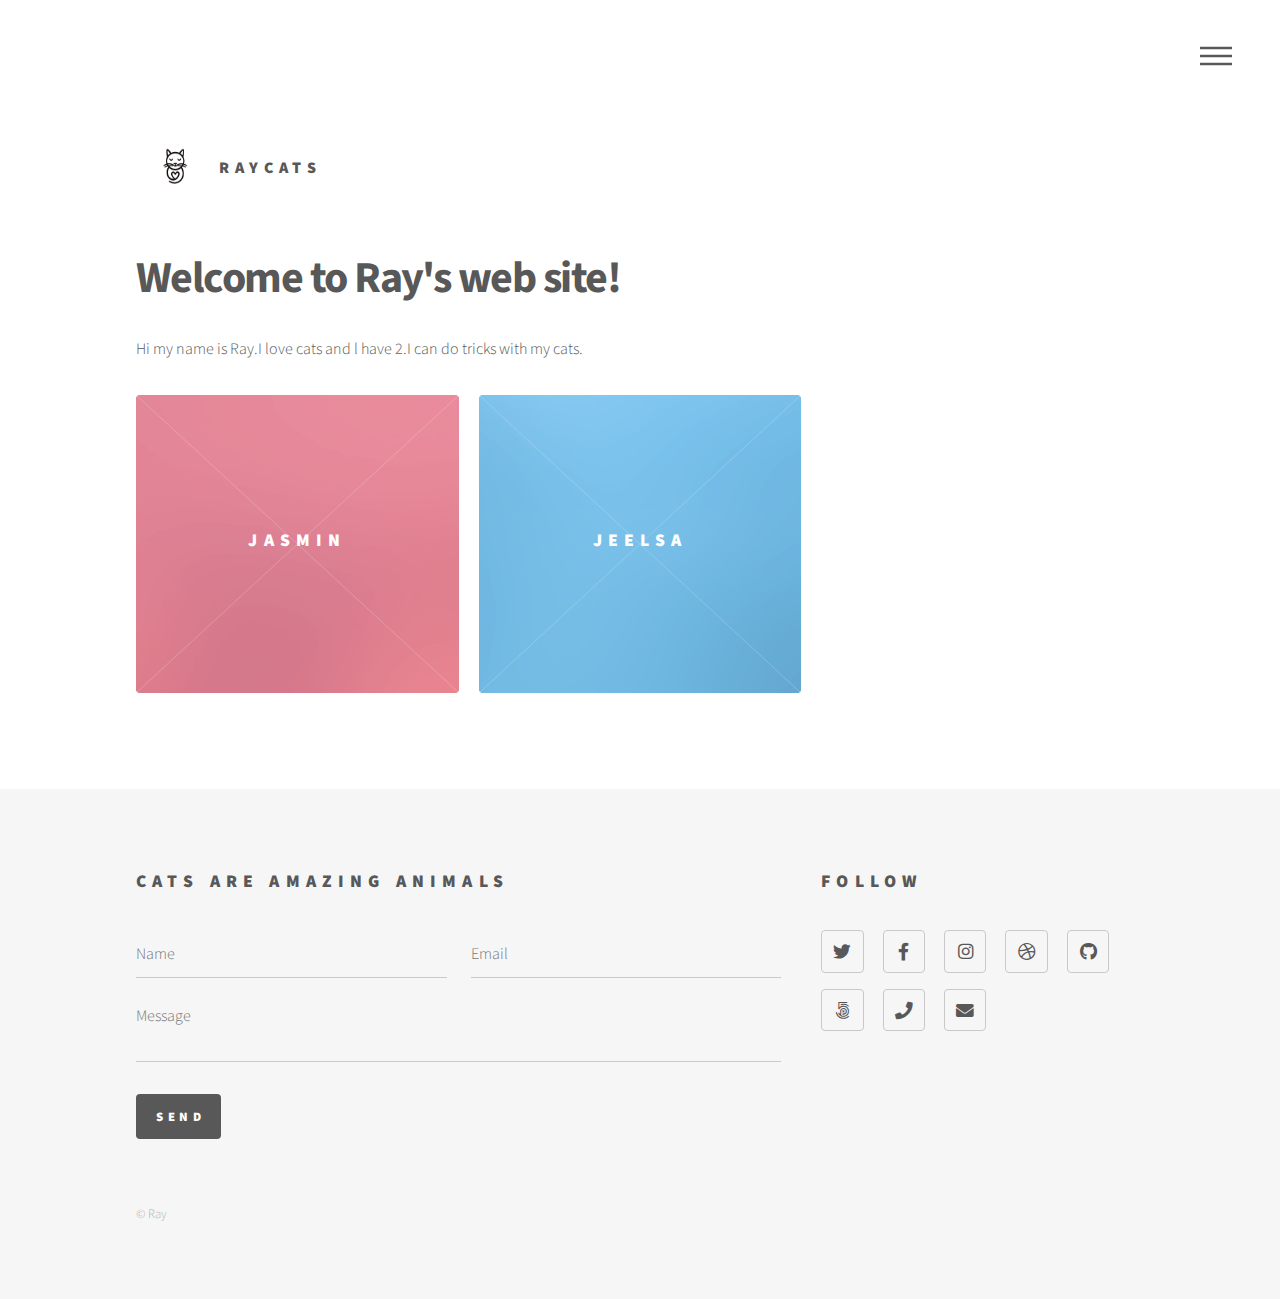
<file: index.html>
<!DOCTYPE HTML>
<!--
	Phantom by HTML5 UP
	html5up.net | @ajlkn
	Free for personal and commercial use under the CCA 3.0 license (html5up.net/license)
-->
<html>
	<head>
    <link rel="shortcut icon" type="image/png" href="images/logo.png"/> 
		<title>Cat Tricks</title>
		<meta charset="utf-8" />
		<meta name="viewport" content="width=device-width, initial-scale=1, user-scalable=no" />
		<link rel="stylesheet" href="assets/css/main.css" />
		<noscript><link rel="stylesheet" href="assets/css/noscript.css" /></noscript>
	</head>
	<body class="is-preload">
		<!-- Wrapper -->
			<div id="wrapper">

				<!-- Header -->
					<header id="header">
						<div class="inner">

							<!-- Logo -->
								<a href="index.html" class="logo">
									<span class="symbol"><img src="images/logo.png" width="50%" alt="" /></span><span class="title">Raycats</span>
								</a>

							<!-- Nav -->
								<nav>
									<ul>
										<li><a href="#menu">Menu</a></li>
									</ul>
								</nav>

						</div>
					</header>

				<!-- Menu -->
					<nav id="menu">
						<h2>Menu</h2>
						<ul>
							<li><a href="index.html">Home</a></li>
							<li><a href="jasmin.html">Jasmin</a></li>
							<li><a href="jeelsa.html">Jeelsa</a></li>
						
						
						</ul>
					</nav>

				<!-- Main -->
					<div id="main">
						<div class="inner">
							<header>
								<h1>Welcome to Ray's web site!</h1>
								<p>Hi my name is Ray.I love cats and l have 2.I can do tricks with my cats. </p>
							</header>
							<section class="tiles">
								<article class="style1">
									<span class="image">
										<img src="images/pic01.jpg" alt="" />
									</span>
									<a href="jasmin.html">
										<h2>Jasmin</h2>
										<div class="content">
											<p>Have a look at the Jasmin's page</p>
										</div>
									</a>
								</article>
								<article class="style2">
									<span class="image">
										<img src="images/pic02.jpg" alt="" />
									</span>
									<a href="jeelsa.html">
										<h2>Jeelsa</h2>
										<div class="content">
											<p>Have a look at the Jeelsa's page.</p>
										</div>
									</a>
								</article>
								
							</section>
						</div>
					</div>

				<!-- Footer -->
					<footer id="footer">
						<div class="inner">
							<section>
								<h2>Cats are amazing animals</h2>
								<form method="post" action="#">
									<div class="fields">
										<div class="field half">
											<input type="text" name="name" id="name" placeholder="Name" />
										</div>
										<div class="field half">
											<input type="email" name="email" id="email" placeholder="Email" />
										</div>
										<div class="field">
											<textarea name="message" id="message" placeholder="Message"></textarea>
										</div>
									</div>
									<ul class="actions">
										<li><input type="submit" value="Send" class="primary" /></li>
									</ul>
								</form>
							</section>
							<section>
								<h2>Follow</h2>
								<ul class="icons">
									<li><a href="#" class="icon brands style2 fa-twitter"><span class="label">Twitter</span></a></li>
									<li><a href="#" class="icon brands style2 fa-facebook-f"><span class="label">Facebook</span></a></li>
									<li><a href="#" class="icon brands style2 fa-instagram"><span class="label">Instagram</span></a></li>
									<li><a href="#" class="icon brands style2 fa-dribbble"><span class="label">Dribbble</span></a></li>
									<li><a href="#" class="icon brands style2 fa-github"><span class="label">GitHub</span></a></li>
									<li><a href="#" class="icon brands style2 fa-500px"><span class="label">500px</span></a></li>
									<li><a href="#" class="icon solid style2 fa-phone"><span class="label">Phone</span></a></li>
									<li><a href="#" class="icon solid style2 fa-envelope"><span class="label">Email</span></a></li>
								</ul>
							</section>
							<ul class="copyright">
								<li>&copy; Ray</li>
							</ul>
						</div>
					</footer>

			</div>

		<!-- Scripts -->
			<script src="assets/js/jquery.min.js"></script>
			<script src="assets/js/browser.min.js"></script>
			<script src="assets/js/breakpoints.min.js"></script>
			<script src="assets/js/util.js"></script>
			<script src="assets/js/main.js"></script>

	</body>
</html>
</file>
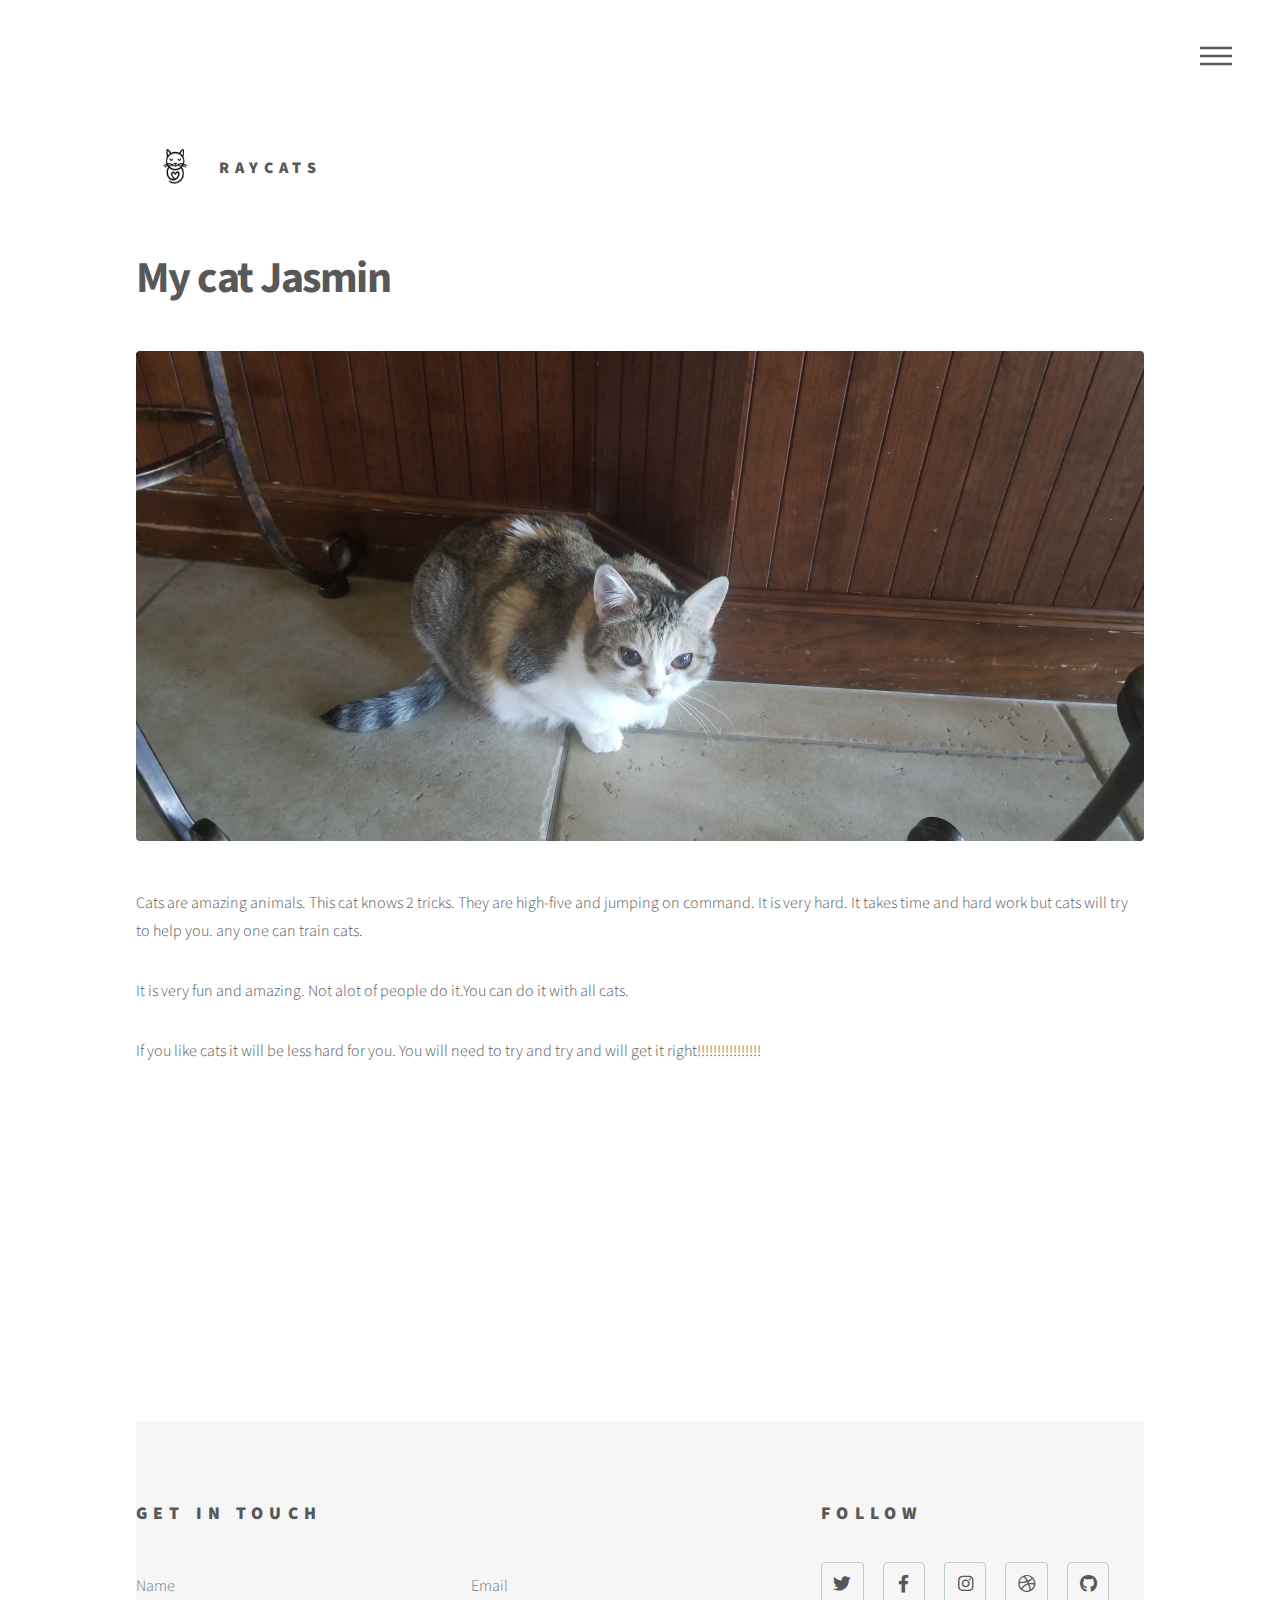
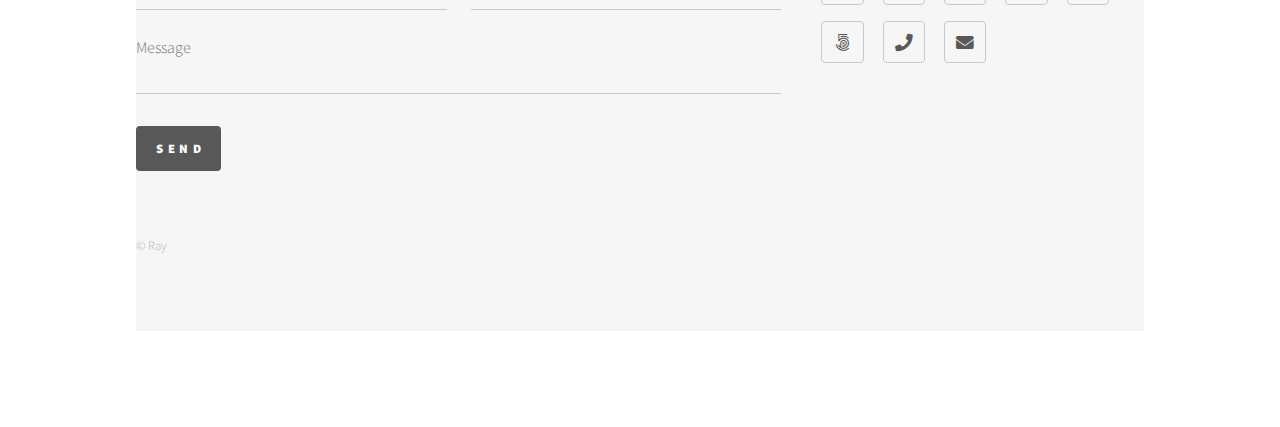
<file: jasmin.html>
<!DOCTYPE HTML>
<!--
	Phantom by HTML5 UP
	html5up.net | @ajlkn
	Free for personal and commercial use under the CCA 3.0 license (html5up.net/license)
-->
<html>
	<head>
    <link rel="shortcut icon" type="image/png" href="images/logo.png"/> 
		<title>Jasmin</title>
		<meta charset="utf-8" />
		<meta name="viewport" content="width=device-width, initial-scale=1, user-scalable=no" />
		<link rel="stylesheet" href="assets/css/main.css" />
		<noscript><link rel="stylesheet" href="assets/css/noscript.css" /></noscript>
	</head>
	<body class="is-preload">
		<!-- Wrapper -->
			<div id="wrapper">

				<!-- Header -->
					<header id="header">
						<div class="inner">

							<!-- Logo -->
								<a href="index.html" class="logo">
									<span class="symbol"><img src="images/logo.png" alt="" /></span><span class="title">Raycats</span>
								</a>

							<!-- Nav -->
								<nav>
									<ul>
										<li><a href="#menu">Menu</a></li>
									</ul>
								</nav>

						</div>
					</header>


				<!-- Menu -->
					<nav id="menu">
						<h2>Menu</h2>
						<ul>
							<li><a href="index.html">Home</a></li>
							<li><a href="jasmin.html"> Jasmin</a></li>
							<li><a href="jeelsa.html">Jeelsa</a></li>
							
						<iframe width="560" height="315" src="https://www.youtube.com/embed/prhLQtAz_R8" title="YouTube video player" frameborder="0" allow="accelerometer; autoplay; clipboard-write; encrypted-media; gyroscope; picture-in-picture" allowfullscreen></iframe>
						</ul>
					</nav>

				<!-- Main -->
					<div id="main">
						<div class="inner">
							<h1>My cat Jasmin</h1>
							<span class="image main"><img src="images/pic13.jpg" alt="" /></span>
							<p>  Cats are amazing animals. This cat knows 2 tricks. They are high-five and jumping on command. It is very hard. It takes time and hard work but cats will try to help you. any one can train cats.</p>
							<p>It is very fun and amazing. Not alot of people do it.You can do it with all cats.</p>
							<p>If you like cats it will be less hard for you. You will need to try and try and will get it right!!!!!!!!!!!!!!!! </p>
              <iframe width="560" height="315" src="https://www.youtube.com/embed/prhLQtAz_R8" title="YouTube video player" frameborder="0" allow="accelerometer; autoplay; clipboard-write; encrypted-media; gyroscope; picture-in-picture" allowfullscreen></iframe>
             

				<!-- Footer -->
					<footer id="footer">
						<div class="inner">
							<section>
								<h2>Get in touch</h2>
								<form method="post" action="#">
									<div class="fields">
										<div class="field half">
											<input type="text" name="name" id="name" placeholder="Name" />
										</div>
										<div class="field half">
											<input type="email" name="email" id="email" placeholder="Email" />
										</div>
										<div class="field">
											<textarea name="message" id="message" placeholder="Message"></textarea>
										</div>
									</div>
									<ul class="actions">
										<li><input type="submit" value="Send" class="primary" /></li>
									</ul>
								</form>
							</section>
							<section>
								<h2>Follow</h2>
								<ul class="icons">
									<li><a href="#" class="icon brands style2 fa-twitter"><span class="label">Twitter</span></a></li>
									<li><a href="#" class="icon brands style2 fa-facebook-f"><span class="label">Facebook</span></a></li>
									<li><a href="#" class="icon brands style2 fa-instagram"><span class="label">Instagram</span></a></li>
									<li><a href="#" class="icon brands style2 fa-dribbble"><span class="label">Dribbble</span></a></li>
									<li><a href="#" class="icon brands style2 fa-github"><span class="label">GitHub</span></a></li>
									<li><a href="#" class="icon brands style2 fa-500px"><span class="label">500px</span></a></li>
									<li><a href="#" class="icon solid style2 fa-phone"><span class="label">Phone</span></a></li>
									<li><a href="#" class="icon solid style2 fa-envelope"><span class="label">Email</span></a></li>
								</ul>
							</section>
							<ul class="copyright">
								<li>&copy; Ray</li>
							</ul>
						</div>
					</footer>

			</div>

		<!-- Scripts -->
			<script src="assets/js/jquery.min.js"></script>
			<script src="assets/js/browser.min.js"></script>
			<script src="assets/js/breakpoints.min.js"></script>
			<script src="assets/js/util.js"></script>
			<script src="assets/js/main.js"></script>

	</body>
</html>
</file>
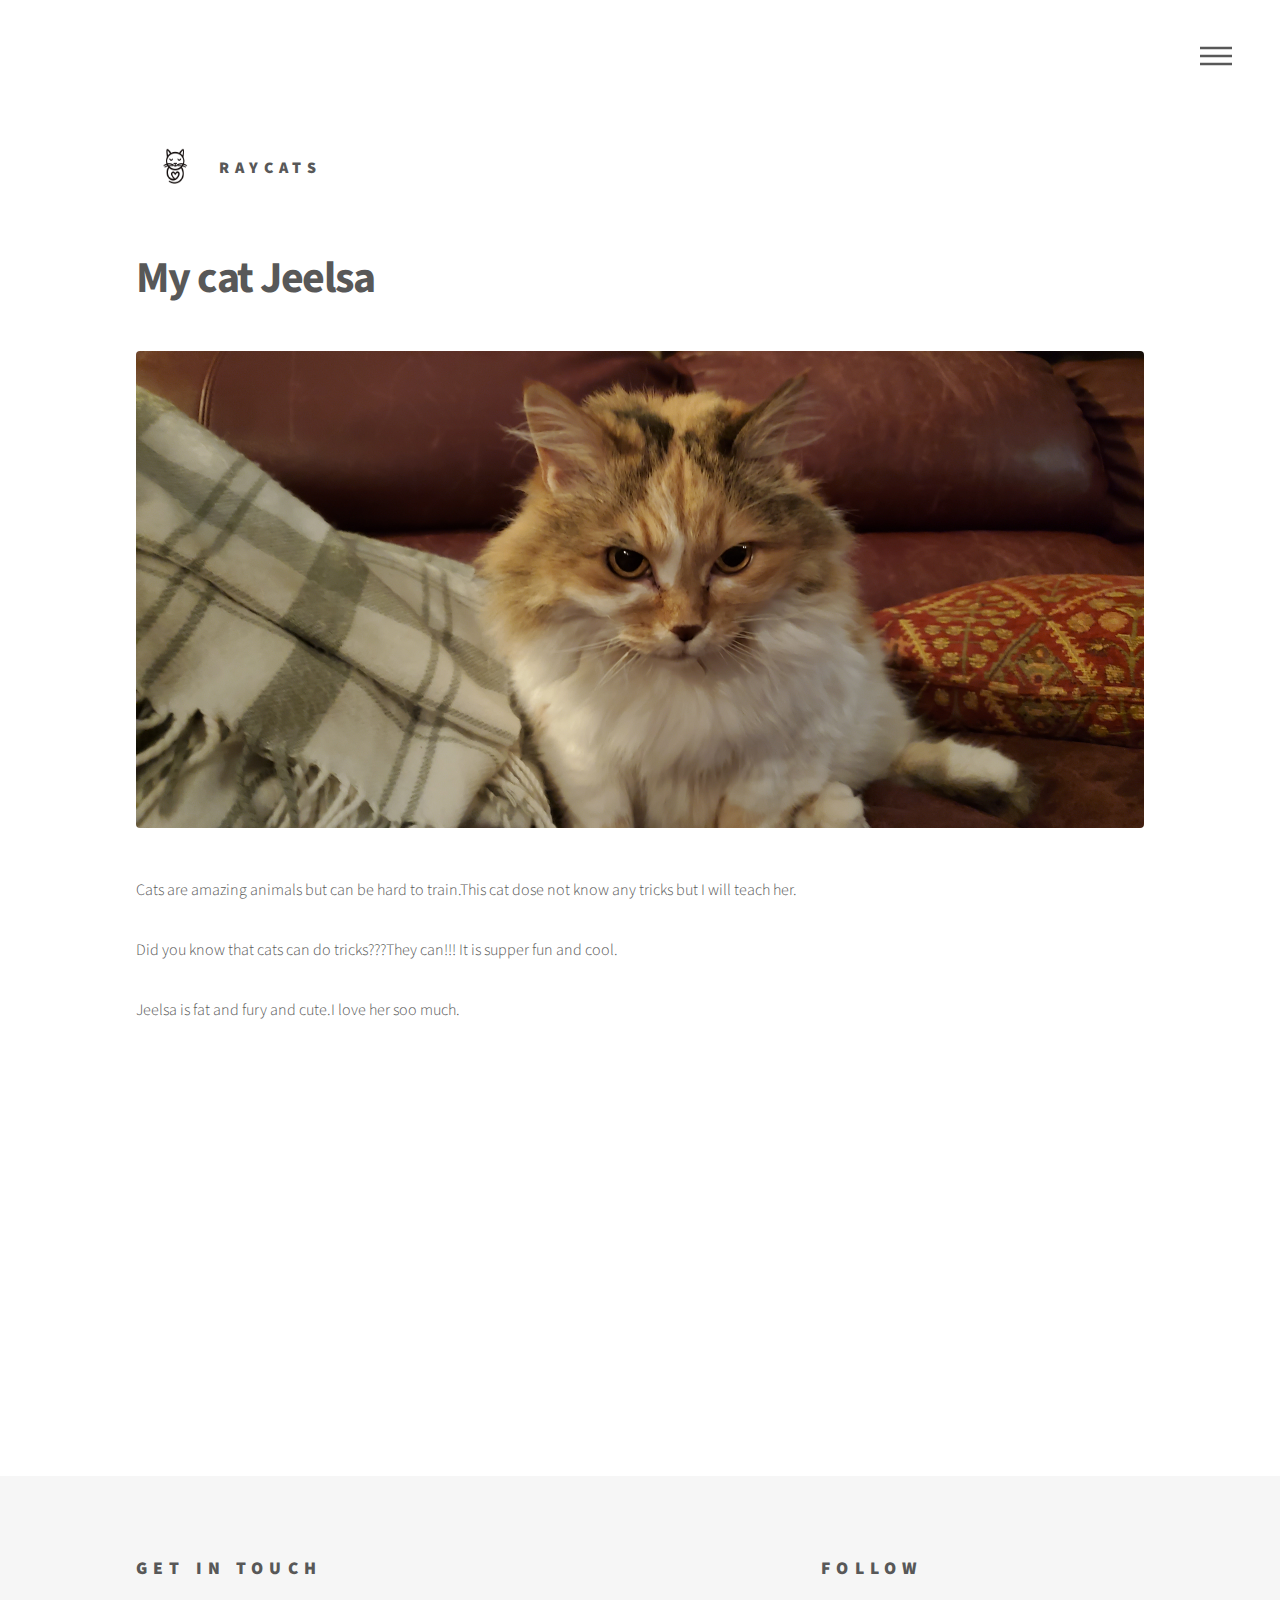
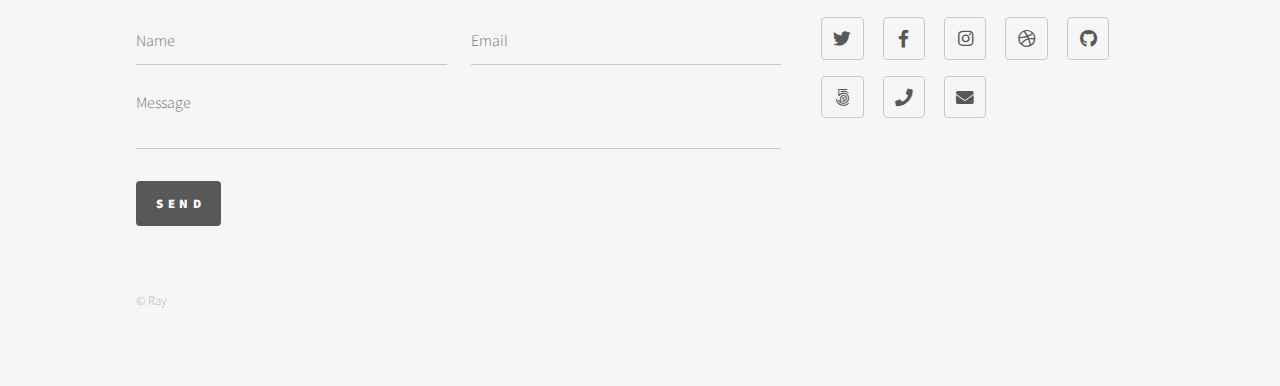
<file: jeelsa.html>
<!DOCTYPE HTML>
<!--
	Phantom by HTML5 UP
	html5up.net | @ajlkn
	Free for personal and commercial use under the CCA 3.0 license (html5up.net/license)
-->
<html>
	<head>
    <link rel="shortcut icon" type="image/png" href="images/logo.png"/> 
		<title>Jeelsa</title>
		<meta charset="utf-8" />
		<meta name="viewport" content="width=device-width, initial-scale=1, user-scalable=no" />
		<link rel="stylesheet" href="assets/css/main.css" />
		<noscript><link rel="stylesheet" href="assets/css/noscript.css" /></noscript>
	</head>
	<body class="is-preload">
		<!-- Wrapper -->
			<div id="wrapper">

				<!-- Header -->
					<header id="header">
						<div class="inner">

							<!-- Logo -->
								<a href="index.html" class="logo">
									<span class="symbol"><img src="images/logo.png" alt="" /></span><span class="title">Raycats</span>
								</a>

							<!-- Nav -->
								<nav>
									<ul>
										<li><a href="#menu">Menu</a></li>
									</ul>
								</nav>

						</div>
					</header>

				<!-- Menu -->
					<nav id="menu">
						<h2>Menu</h2>
						<ul>
							<li><a href="index.html">Home</a></li>
							<li><a href="jasmin.html"> Jasmin</a></li>
							<li><a href="jeelsa.html">Jeelsa</a></li>
							
						
						</ul>
					</nav>

				<!-- Main -->
					<div id="main">
						<div class="inner">
							<h1>My cat Jeelsa</h1>
							<span class="image main"><img src="images/gc.jpg" alt="" /></span>
							<p>  Cats are amazing animals but can be hard to train.This cat dose not know any tricks but I will teach her.</p>
							<p> Did you know that cats can do tricks???They can!!! It is supper fun and cool.</p>
							<p>Jeelsa is fat and fury and cute.I love her soo much.  </p>
              
              <iframe width="560" height="315" src="https://www.youtube.com/embed/prhLQtAz_R8" title="YouTube video player" frameborder="0" allow="accelerometer; autoplay; clipboard-write; encrypted-media; gyroscope; picture-in-picture" allowfullscreen></iframe>
						</div>
	         

					</div>

				<!-- Footer -->
					<footer id="footer">
						<div class="inner">
							<section>
								<h2>Get in touch</h2>
								<form method="post" action="#">
									<div class="fields">
										<div class="field half">
											<input type="text" name="name" id="name" placeholder="Name" />
										</div>
										<div class="field half">
											<input type="email" name="email" id="email" placeholder="Email" />
										</div>
										<div class="field">
											<textarea name="message" id="message" placeholder="Message"></textarea>
										</div>
									</div>
									<ul class="actions">
										<li><input type="submit" value="Send" class="primary" /></li>
									</ul>
								</form>
							</section>
							<section>
								<h2>Follow</h2>
								<ul class="icons">
									<li><a href="#" class="icon brands style2 fa-twitter"><span class="label">Twitter</span></a></li>
									<li><a href="#" class="icon brands style2 fa-facebook-f"><span class="label">Facebook</span></a></li>
									<li><a href="#" class="icon brands style2 fa-instagram"><span class="label">Instagram</span></a></li>
									<li><a href="#" class="icon brands style2 fa-dribbble"><span class="label">Dribbble</span></a></li>
									<li><a href="#" class="icon brands style2 fa-github"><span class="label">GitHub</span></a></li>
									<li><a href="#" class="icon brands style2 fa-500px"><span class="label">500px</span></a></li>
									<li><a href="#" class="icon solid style2 fa-phone"><span class="label">Phone</span></a></li>
									<li><a href="#" class="icon solid style2 fa-envelope"><span class="label">Email</span></a></li>
								</ul>
							</section>
							<ul class="copyright">
								<li>&copy; Ray</li>
							</ul>
						</div>
					</footer>

			</div>

		<!-- Scripts -->
			<script src="assets/js/jquery.min.js"></script>
			<script src="assets/js/browser.min.js"></script>
			<script src="assets/js/breakpoints.min.js"></script>
			<script src="assets/js/util.js"></script>
			<script src="assets/js/main.js"></script>

	</body>
</html>
</file>
<file: assets/css/noscript.css>
/*
	Phantom by HTML5 UP
	html5up.net | @ajlkn
	Free for personal and commercial use under the CCA 3.0 license (html5up.net/license)
*/

/* Tiles */

	body.is-preload .tiles article {
		-moz-transform: none;
		-webkit-transform: none;
		-ms-transform: none;
		transform: none;
		opacity: 1;
	}
</file>
<file: assets/css/main.css>
@import url(fontawesome-all.min.css);
@import url("https://fonts.googleapis.com/css?family=Source+Sans+Pro:300,700,900");

/*
	Phantom by HTML5 UP
	html5up.net | @ajlkn
	Free for personal and commercial use under the CCA 3.0 license (html5up.net/license)
*/

html, body, div, span, applet, object,
iframe, h1, h2, h3, h4, h5, h6, p, blockquote,
pre, a, abbr, acronym, address, big, cite,
code, del, dfn, em, img, ins, kbd, q, s, samp,
small, strike, strong, sub, sup, tt, var, b,
u, i, center, dl, dt, dd, ol, ul, li, fieldset,
form, label, legend, table, caption, tbody,
tfoot, thead, tr, th, td, article, aside,
canvas, details, embed, figure, figcaption,
footer, header, hgroup, menu, nav, output, ruby,
section, summary, time, mark, audio, video {
	margin: 0;
	padding: 0;
	border: 0;
	font-size: 100%;
	font: inherit;
	vertical-align: baseline;}

article, aside, details, figcaption, figure,
footer, header, hgroup, menu, nav, section {
	display: block;}

body {
	line-height: 1;
}

ol, ul {
	list-style: none;
}

blockquote, q {
	quotes: none;
}

	blockquote:before, blockquote:after, q:before, q:after {
		content: '';
		content: none;
	}

table {
	border-collapse: collapse;
	border-spacing: 0;
}

body {
	-webkit-text-size-adjust: none;
}

mark {
	background-color: transparent;
	color: inherit;
}

input::-moz-focus-inner {
	border: 0;
	padding: 0;
}

input, select, textarea {
	-moz-appearance: none;
	-webkit-appearance: none;
	-ms-appearance: none;
	appearance: none;
}

/* Basic */

	@-ms-viewport {
		width: device-width;
	}

	body {
		-ms-overflow-style: scrollbar;
	}

	@media screen and (max-width: 480px) {

		html, body {
			min-width: 320px;
		}

	}

	html {
		box-sizing: border-box;
	}

	*, *:before, *:after {
		box-sizing: inherit;
	}

	body {
		background: #ffffff;
	}

		body.is-preload *, body.is-preload *:before, body.is-preload *:after {
			-moz-animation: none !important;
			-webkit-animation: none !important;
			-ms-animation: none !important;
			animation: none !important;
			-moz-transition: none !important;
			-webkit-transition: none !important;
			-ms-transition: none !important;
			transition: none !important;
		}

/* Type */

	body, input, select, textarea {
		color: #585858;
		font-family: "Source Sans Pro", Helvetica, sans-serif;
		font-size: 16pt;
		font-weight: 300;
		line-height: 1.75;
	}

		@media screen and (max-width: 1680px) {

			body, input, select, textarea {
				font-size: 14pt;
			}

		}

		@media screen and (max-width: 1280px) {

			body, input, select, textarea {
				font-size: 12pt;
			}

		}

	a {
		-moz-transition: border-bottom-color 0.2s ease, color 0.2s ease;
		-webkit-transition: border-bottom-color 0.2s ease, color 0.2s ease;
		-ms-transition: border-bottom-color 0.2s ease, color 0.2s ease;
		transition: border-bottom-color 0.2s ease, color 0.2s ease;
		text-decoration: none;
		color: #585858;
		border-bottom: dotted 1px rgba(88, 88, 88, 0.5);
	}

		a:hover {
			border-bottom-color: transparent;
			color: #f2849e !important;
		}

	strong, b {
		font-weight: 900;
	}

	em, i {
		font-style: italic;
	}

	p {
		margin: 0 0 2em 0;
	}

	h1 {
		font-size: 2.75em;
		font-weight: 700;
		line-height: 1.3;
		margin: 0 0 1em 0;
		letter-spacing: -0.035em;
	}

		h1 a {
			color: inherit;
		}

		@media screen and (max-width: 736px) {

			h1 {
				font-size: 2em;
				margin: 0 0 1em 0;
			}

		}

		@media screen and (max-width: 360px) {

			h1 {
				font-size: 1.75em;
			}

		}

	h2, h3, h4, h5, h6 {
		font-weight: 900;
		line-height: 1.5;
		margin: 0 0 2em 0;
		text-transform: uppercase;
		letter-spacing: 0.35em;
	}

		h2 a, h3 a, h4 a, h5 a, h6 a {
			color: inherit;
		}

	h2 {
		font-size: 1.1em;
	}

	h3 {
		font-size: 1em;
	}

	h4 {
		font-size: 0.8em;
	}

	h5 {
		font-size: 0.8em;
	}

	h6 {
		font-size: 0.8em;
	}

	@media screen and (max-width: 980px) {

		h1 br, h2 br, h3 br, h4 br, h5 br, h6 br {
			display: none;
		}

	}

	@media screen and (max-width: 736px) {

		h2 {
			font-size: 1em;
		}

		h3 {
			font-size: 0.8em;
		}

	}

	sub {
		font-size: 0.8em;
		position: relative;
		top: 0.5em;
	}

	sup {
		font-size: 0.8em;
		position: relative;
		top: -0.5em;
	}

	blockquote {
		border-left: solid 4px #c9c9c9;
		font-style: italic;
		margin: 0 0 2em 0;
		padding: 0.5em 0 0.5em 2em;
	}

	code {
		background: rgba(144, 144, 144, 0.075);
		border-radius: 4px;
		border: solid 1px #c9c9c9;
		font-family: "Courier New", monospace;
		font-size: 0.9em;
		margin: 0 0.25em;
		padding: 0.25em 0.65em;
	}

	pre {
		-webkit-overflow-scrolling: touch;
		font-family: "Courier New", monospace;
		font-size: 0.9em;
		margin: 0 0 2em 0;
	}

		pre code {
			display: block;
			line-height: 1.75;
			padding: 1em 1.5em;
			overflow-x: auto;
		}

	hr {
		border: 0;
		border-bottom: solid 1px #c9c9c9;
		margin: 2em 0;
	}

		hr.major {
			margin: 3em 0;
		}

	.align-left {
		text-align: left;
	}

	.align-center {
		text-align: center;
	}

	.align-right {
		text-align: right;
	}

/* Row */

	.row {
		display: flex;
		flex-wrap: wrap;
		box-sizing: border-box;
		align-items: stretch;
	}

		.row > * {
			box-sizing: border-box;
		}

		.row.gtr-uniform > * > :last-child {
			margin-bottom: 0;
		}

		.row.aln-left {
			justify-content: flex-start;
		}

		.row.aln-center {
			justify-content: center;
		}

		.row.aln-right {
			justify-content: flex-end;
		}

		.row.aln-top {
			align-items: flex-start;
		}

		.row.aln-middle {
			align-items: center;
		}

		.row.aln-bottom {
			align-items: flex-end;
		}

		.row > .imp {
			order: -1;
		}

		.row > .col-1 {
			width: 8.33333%;
		}

		.row > .off-1 {
			margin-left: 8.33333%;
		}

		.row > .col-2 {
			width: 16.66667%;
		}

		.row > .off-2 {
			margin-left: 16.66667%;
		}

		.row > .col-3 {
			width: 25%;
		}

		.row > .off-3 {
			margin-left: 25%;
		}

		.row > .col-4 {
			width: 33.33333%;
		}

		.row > .off-4 {
			margin-left: 33.33333%;
		}

		.row > .col-5 {
			width: 41.66667%;
		}

		.row > .off-5 {
			margin-left: 41.66667%;
		}

		.row > .col-6 {
			width: 50%;
		}

		.row > .off-6 {
			margin-left: 50%;
		}

		.row > .col-7 {
			width: 58.33333%;
		}

		.row > .off-7 {
			margin-left: 58.33333%;
		}

		.row > .col-8 {
			width: 66.66667%;
		}

		.row > .off-8 {
			margin-left: 66.66667%;
		}

		.row > .col-9 {
			width: 75%;
		}

		.row > .off-9 {
			margin-left: 75%;
		}

		.row > .col-10 {
			width: 83.33333%;
		}

		.row > .off-10 {
			margin-left: 83.33333%;
		}

		.row > .col-11 {
			width: 91.66667%;
		}

		.row > .off-11 {
			margin-left: 91.66667%;
		}

		.row > .col-12 {
			width: 100%;
		}

		.row > .off-12 {
			margin-left: 100%;
		}

		.row.gtr-0 {
			margin-top: 0;
			margin-left: 0em;
		}

			.row.gtr-0 > * {
				padding: 0 0 0 0em;
			}

			.row.gtr-0.gtr-uniform {
				margin-top: 0em;
			}

				.row.gtr-0.gtr-uniform > * {
					padding-top: 0em;
				}

		.row.gtr-25 {
			margin-top: 0;
			margin-left: -0.5em;
		}

			.row.gtr-25 > * {
				padding: 0 0 0 0.5em;
			}

			.row.gtr-25.gtr-uniform {
				margin-top: -0.5em;
			}

				.row.gtr-25.gtr-uniform > * {
					padding-top: 0.5em;
				}

		.row.gtr-50 {
			margin-top: 0;
			margin-left: -1em;
		}

			.row.gtr-50 > * {
				padding: 0 0 0 1em;
			}

			.row.gtr-50.gtr-uniform {
				margin-top: -1em;
			}

				.row.gtr-50.gtr-uniform > * {
					padding-top: 1em;
				}

		.row {
			margin-top: 0;
			margin-left: -2em;
		}

			.row > * {
				padding: 0 0 0 2em;
			}

			.row.gtr-uniform {
				margin-top: -2em;
			}

				.row.gtr-uniform > * {
					padding-top: 2em;
				}

		.row.gtr-150 {
			margin-top: 0;
			margin-left: -3em;
		}

			.row.gtr-150 > * {
				padding: 0 0 0 3em;
			}

			.row.gtr-150.gtr-uniform {
				margin-top: -3em;
			}

				.row.gtr-150.gtr-uniform > * {
					padding-top: 3em;
				}

		.row.gtr-200 {
			margin-top: 0;
			margin-left: -4em;
		}

			.row.gtr-200 > * {
				padding: 0 0 0 4em;
			}

			.row.gtr-200.gtr-uniform {
				margin-top: -4em;
			}

				.row.gtr-200.gtr-uniform > * {
					padding-top: 4em;
				}

		@media screen and (max-width: 1680px) {

			.row {
				display: flex;
				flex-wrap: wrap;
				box-sizing: border-box;
				align-items: stretch;
			}

				.row > * {
					box-sizing: border-box;
				}

				.row.gtr-uniform > * > :last-child {
					margin-bottom: 0;
				}

				.row.aln-left {
					justify-content: flex-start;
				}

				.row.aln-center {
					justify-content: center;
				}

				.row.aln-right {
					justify-content: flex-end;
				}

				.row.aln-top {
					align-items: flex-start;
				}

				.row.aln-middle {
					align-items: center;
				}

				.row.aln-bottom {
					align-items: flex-end;
				}

				.row > .imp-xlarge {
					order: -1;
				}

				.row > .col-1-xlarge {
					width: 8.33333%;
				}

				.row > .off-1-xlarge {
					margin-left: 8.33333%;
				}

				.row > .col-2-xlarge {
					width: 16.66667%;
				}

				.row > .off-2-xlarge {
					margin-left: 16.66667%;
				}

				.row > .col-3-xlarge {
					width: 25%;
				}

				.row > .off-3-xlarge {
					margin-left: 25%;
				}

				.row > .col-4-xlarge {
					width: 33.33333%;
				}

				.row > .off-4-xlarge {
					margin-left: 33.33333%;
				}

				.row > .col-5-xlarge {
					width: 41.66667%;
				}

				.row > .off-5-xlarge {
					margin-left: 41.66667%;
				}

				.row > .col-6-xlarge {
					width: 50%;
				}

				.row > .off-6-xlarge {
					margin-left: 50%;
				}

				.row > .col-7-xlarge {
					width: 58.33333%;
				}

				.row > .off-7-xlarge {
					margin-left: 58.33333%;
				}

				.row > .col-8-xlarge {
					width: 66.66667%;
				}

				.row > .off-8-xlarge {
					margin-left: 66.66667%;
				}

				.row > .col-9-xlarge {
					width: 75%;
				}

				.row > .off-9-xlarge {
					margin-left: 75%;
				}

				.row > .col-10-xlarge {
					width: 83.33333%;
				}

				.row > .off-10-xlarge {
					margin-left: 83.33333%;
				}

				.row > .col-11-xlarge {
					width: 91.66667%;
				}

				.row > .off-11-xlarge {
					margin-left: 91.66667%;
				}

				.row > .col-12-xlarge {
					width: 100%;
				}

				.row > .off-12-xlarge {
					margin-left: 100%;
				}

				.row.gtr-0 {
					margin-top: 0;
					margin-left: 0em;
				}

					.row.gtr-0 > * {
						padding: 0 0 0 0em;
					}

					.row.gtr-0.gtr-uniform {
						margin-top: 0em;
					}

						.row.gtr-0.gtr-uniform > * {
							padding-top: 0em;
						}

				.row.gtr-25 {
					margin-top: 0;
					margin-left: -0.5em;
				}

					.row.gtr-25 > * {
						padding: 0 0 0 0.5em;
					}

					.row.gtr-25.gtr-uniform {
						margin-top: -0.5em;
					}

						.row.gtr-25.gtr-uniform > * {
							padding-top: 0.5em;
						}

				.row.gtr-50 {
					margin-top: 0;
					margin-left: -1em;
				}

					.row.gtr-50 > * {
						padding: 0 0 0 1em;
					}

					.row.gtr-50.gtr-uniform {
						margin-top: -1em;
					}

						.row.gtr-50.gtr-uniform > * {
							padding-top: 1em;
						}

				.row {
					margin-top: 0;
					margin-left: -2em;
				}

					.row > * {
						padding: 0 0 0 2em;
					}

					.row.gtr-uniform {
						margin-top: -2em;
					}

						.row.gtr-uniform > * {
							padding-top: 2em;
						}

				.row.gtr-150 {
					margin-top: 0;
					margin-left: -3em;
				}

					.row.gtr-150 > * {
						padding: 0 0 0 3em;
					}

					.row.gtr-150.gtr-uniform {
						margin-top: -3em;
					}

						.row.gtr-150.gtr-uniform > * {
							padding-top: 3em;
						}

				.row.gtr-200 {
					margin-top: 0;
					margin-left: -4em;
				}

					.row.gtr-200 > * {
						padding: 0 0 0 4em;
					}

					.row.gtr-200.gtr-uniform {
						margin-top: -4em;
					}

						.row.gtr-200.gtr-uniform > * {
							padding-top: 4em;
						}

		}

		@media screen and (max-width: 1280px) {

			.row {
				display: flex;
				flex-wrap: wrap;
				box-sizing: border-box;
				align-items: stretch;
			}

				.row > * {
					box-sizing: border-box;
				}

				.row.gtr-uniform > * > :last-child {
					margin-bottom: 0;
				}

				.row.aln-left {
					justify-content: flex-start;
				}

				.row.aln-center {
					justify-content: center;
				}

				.row.aln-right {
					justify-content: flex-end;
				}

				.row.aln-top {
					align-items: flex-start;
				}

				.row.aln-middle {
					align-items: center;
				}

				.row.aln-bottom {
					align-items: flex-end;
				}

				.row > .imp-large {
					order: -1;
				}

				.row > .col-1-large {
					width: 8.33333%;
				}

				.row > .off-1-large {
					margin-left: 8.33333%;
				}

				.row > .col-2-large {
					width: 16.66667%;
				}

				.row > .off-2-large {
					margin-left: 16.66667%;
				}

				.row > .col-3-large {
					width: 25%;
				}

				.row > .off-3-large {
					margin-left: 25%;
				}

				.row > .col-4-large {
					width: 33.33333%;
				}

				.row > .off-4-large {
					margin-left: 33.33333%;
				}

				.row > .col-5-large {
					width: 41.66667%;
				}

				.row > .off-5-large {
					margin-left: 41.66667%;
				}

				.row > .col-6-large {
					width: 50%;
				}

				.row > .off-6-large {
					margin-left: 50%;
				}

				.row > .col-7-large {
					width: 58.33333%;
				}

				.row > .off-7-large {
					margin-left: 58.33333%;
				}

				.row > .col-8-large {
					width: 66.66667%;
				}

				.row > .off-8-large {
					margin-left: 66.66667%;
				}

				.row > .col-9-large {
					width: 75%;
				}

				.row > .off-9-large {
					margin-left: 75%;
				}

				.row > .col-10-large {
					width: 83.33333%;
				}

				.row > .off-10-large {
					margin-left: 83.33333%;
				}

				.row > .col-11-large {
					width: 91.66667%;
				}

				.row > .off-11-large {
					margin-left: 91.66667%;
				}

				.row > .col-12-large {
					width: 100%;
				}

				.row > .off-12-large {
					margin-left: 100%;
				}

				.row.gtr-0 {
					margin-top: 0;
					margin-left: 0em;
				}

					.row.gtr-0 > * {
						padding: 0 0 0 0em;
					}

					.row.gtr-0.gtr-uniform {
						margin-top: 0em;
					}

						.row.gtr-0.gtr-uniform > * {
							padding-top: 0em;
						}

				.row.gtr-25 {
					margin-top: 0;
					margin-left: -0.5em;
				}

					.row.gtr-25 > * {
						padding: 0 0 0 0.5em;
					}

					.row.gtr-25.gtr-uniform {
						margin-top: -0.5em;
					}

						.row.gtr-25.gtr-uniform > * {
							padding-top: 0.5em;
						}

				.row.gtr-50 {
					margin-top: 0;
					margin-left: -1em;
				}

					.row.gtr-50 > * {
						padding: 0 0 0 1em;
					}

					.row.gtr-50.gtr-uniform {
						margin-top: -1em;
					}

						.row.gtr-50.gtr-uniform > * {
							padding-top: 1em;
						}

				.row {
					margin-top: 0;
					margin-left: -2em;
				}

					.row > * {
						padding: 0 0 0 2em;
					}

					.row.gtr-uniform {
						margin-top: -2em;
					}

						.row.gtr-uniform > * {
							padding-top: 2em;
						}

				.row.gtr-150 {
					margin-top: 0;
					margin-left: -3em;
				}

					.row.gtr-150 > * {
						padding: 0 0 0 3em;
					}

					.row.gtr-150.gtr-uniform {
						margin-top: -3em;
					}

						.row.gtr-150.gtr-uniform > * {
							padding-top: 3em;
						}

				.row.gtr-200 {
					margin-top: 0;
					margin-left: -4em;
				}

					.row.gtr-200 > * {
						padding: 0 0 0 4em;
					}

					.row.gtr-200.gtr-uniform {
						margin-top: -4em;
					}

						.row.gtr-200.gtr-uniform > * {
							padding-top: 4em;
						}

		}

		@media screen and (max-width: 980px) {

			.row {
				display: flex;
				flex-wrap: wrap;
				box-sizing: border-box;
				align-items: stretch;
			}

				.row > * {
					box-sizing: border-box;
				}

				.row.gtr-uniform > * > :last-child {
					margin-bottom: 0;
				}

				.row.aln-left {
					justify-content: flex-start;
				}

				.row.aln-center {
					justify-content: center;
				}

				.row.aln-right {
					justify-content: flex-end;
				}

				.row.aln-top {
					align-items: flex-start;
				}

				.row.aln-middle {
					align-items: center;
				}

				.row.aln-bottom {
					align-items: flex-end;
				}

				.row > .imp-medium {
					order: -1;
				}

				.row > .col-1-medium {
					width: 8.33333%;
				}

				.row > .off-1-medium {
					margin-left: 8.33333%;
				}

				.row > .col-2-medium {
					width: 16.66667%;
				}

				.row > .off-2-medium {
					margin-left: 16.66667%;
				}

				.row > .col-3-medium {
					width: 25%;
				}

				.row > .off-3-medium {
					margin-left: 25%;
				}

				.row > .col-4-medium {
					width: 33.33333%;
				}

				.row > .off-4-medium {
					margin-left: 33.33333%;
				}

				.row > .col-5-medium {
					width: 41.66667%;
				}

				.row > .off-5-medium {
					margin-left: 41.66667%;
				}

				.row > .col-6-medium {
					width: 50%;
				}

				.row > .off-6-medium {
					margin-left: 50%;
				}

				.row > .col-7-medium {
					width: 58.33333%;
				}

				.row > .off-7-medium {
					margin-left: 58.33333%;
				}

				.row > .col-8-medium {
					width: 66.66667%;
				}

				.row > .off-8-medium {
					margin-left: 66.66667%;
				}

				.row > .col-9-medium {
					width: 75%;
				}

				.row > .off-9-medium {
					margin-left: 75%;
				}

				.row > .col-10-medium {
					width: 83.33333%;
				}

				.row > .off-10-medium {
					margin-left: 83.33333%;
				}

				.row > .col-11-medium {
					width: 91.66667%;
				}

				.row > .off-11-medium {
					margin-left: 91.66667%;
				}

				.row > .col-12-medium {
					width: 100%;
				}

				.row > .off-12-medium {
					margin-left: 100%;
				}

				.row.gtr-0 {
					margin-top: 0;
					margin-left: 0em;
				}

					.row.gtr-0 > * {
						padding: 0 0 0 0em;
					}

					.row.gtr-0.gtr-uniform {
						margin-top: 0em;
					}

						.row.gtr-0.gtr-uniform > * {
							padding-top: 0em;
						}

				.row.gtr-25 {
					margin-top: 0;
					margin-left: -0.375em;
				}

					.row.gtr-25 > * {
						padding: 0 0 0 0.375em;
					}

					.row.gtr-25.gtr-uniform {
						margin-top: -0.375em;
					}

						.row.gtr-25.gtr-uniform > * {
							padding-top: 0.375em;
						}

				.row.gtr-50 {
					margin-top: 0;
					margin-left: -0.75em;
				}

					.row.gtr-50 > * {
						padding: 0 0 0 0.75em;
					}

					.row.gtr-50.gtr-uniform {
						margin-top: -0.75em;
					}

						.row.gtr-50.gtr-uniform > * {
							padding-top: 0.75em;
						}

				.row {
					margin-top: 0;
					margin-left: -1.5em;
				}

					.row > * {
						padding: 0 0 0 1.5em;
					}

					.row.gtr-uniform {
						margin-top: -1.5em;
					}

						.row.gtr-uniform > * {
							padding-top: 1.5em;
						}

				.row.gtr-150 {
					margin-top: 0;
					margin-left: -2.25em;
				}

					.row.gtr-150 > * {
						padding: 0 0 0 2.25em;
					}

					.row.gtr-150.gtr-uniform {
						margin-top: -2.25em;
					}

						.row.gtr-150.gtr-uniform > * {
							padding-top: 2.25em;
						}

				.row.gtr-200 {
					margin-top: 0;
					margin-left: -3em;
				}

					.row.gtr-200 > * {
						padding: 0 0 0 3em;
					}

					.row.gtr-200.gtr-uniform {
						margin-top: -3em;
					}

						.row.gtr-200.gtr-uniform > * {
							padding-top: 3em;
						}

		}

		@media screen and (max-width: 736px) {

			.row {
				display: flex;
				flex-wrap: wrap;
				box-sizing: border-box;
				align-items: stretch;
			}

				.row > * {
					box-sizing: border-box;
				}

				.row.gtr-uniform > * > :last-child {
					margin-bottom: 0;
				}

				.row.aln-left {
					justify-content: flex-start;
				}

				.row.aln-center {
					justify-content: center;
				}

				.row.aln-right {
					justify-content: flex-end;
				}

				.row.aln-top {
					align-items: flex-start;
				}

				.row.aln-middle {
					align-items: center;
				}

				.row.aln-bottom {
					align-items: flex-end;
				}

				.row > .imp-small {
					order: -1;
				}

				.row > .col-1-small {
					width: 8.33333%;
				}

				.row > .off-1-small {
					margin-left: 8.33333%;
				}

				.row > .col-2-small {
					width: 16.66667%;
				}

				.row > .off-2-small {
					margin-left: 16.66667%;
				}

				.row > .col-3-small {
					width: 25%;
				}

				.row > .off-3-small {
					margin-left: 25%;
				}

				.row > .col-4-small {
					width: 33.33333%;
				}

				.row > .off-4-small {
					margin-left: 33.33333%;
				}

				.row > .col-5-small {
					width: 41.66667%;
				}

				.row > .off-5-small {
					margin-left: 41.66667%;
				}

				.row > .col-6-small {
					width: 50%;
				}

				.row > .off-6-small {
					margin-left: 50%;
				}

				.row > .col-7-small {
					width: 58.33333%;
				}

				.row > .off-7-small {
					margin-left: 58.33333%;
				}

				.row > .col-8-small {
					width: 66.66667%;
				}

				.row > .off-8-small {
					margin-left: 66.66667%;
				}

				.row > .col-9-small {
					width: 75%;
				}

				.row > .off-9-small {
					margin-left: 75%;
				}

				.row > .col-10-small {
					width: 83.33333%;
				}

				.row > .off-10-small {
					margin-left: 83.33333%;
				}

				.row > .col-11-small {
					width: 91.66667%;
				}

				.row > .off-11-small {
					margin-left: 91.66667%;
				}

				.row > .col-12-small {
					width: 100%;
				}

				.row > .off-12-small {
					margin-left: 100%;
				}

				.row.gtr-0 {
					margin-top: 0;
					margin-left: 0em;
				}

					.row.gtr-0 > * {
						padding: 0 0 0 0em;
					}

					.row.gtr-0.gtr-uniform {
						margin-top: 0em;
					}

						.row.gtr-0.gtr-uniform > * {
							padding-top: 0em;
						}

				.row.gtr-25 {
					margin-top: 0;
					margin-left: -0.25em;
				}

					.row.gtr-25 > * {
						padding: 0 0 0 0.25em;
					}

					.row.gtr-25.gtr-uniform {
						margin-top: -0.25em;
					}

						.row.gtr-25.gtr-uniform > * {
							padding-top: 0.25em;
						}

				.row.gtr-50 {
					margin-top: 0;
					margin-left: -0.5em;
				}

					.row.gtr-50 > * {
						padding: 0 0 0 0.5em;
					}

					.row.gtr-50.gtr-uniform {
						margin-top: -0.5em;
					}

						.row.gtr-50.gtr-uniform > * {
							padding-top: 0.5em;
						}

				.row {
					margin-top: 0;
					margin-left: -1em;
				}

					.row > * {
						padding: 0 0 0 1em;
					}

					.row.gtr-uniform {
						margin-top: -1em;
					}

						.row.gtr-uniform > * {
							padding-top: 1em;
						}

				.row.gtr-150 {
					margin-top: 0;
					margin-left: -1.5em;
				}

					.row.gtr-150 > * {
						padding: 0 0 0 1.5em;
					}

					.row.gtr-150.gtr-uniform {
						margin-top: -1.5em;
					}

						.row.gtr-150.gtr-uniform > * {
							padding-top: 1.5em;
						}

				.row.gtr-200 {
					margin-top: 0;
					margin-left: -2em;
				}

					.row.gtr-200 > * {
						padding: 0 0 0 2em;
					}

					.row.gtr-200.gtr-uniform {
						margin-top: -2em;
					}

						.row.gtr-200.gtr-uniform > * {
							padding-top: 2em;
						}

		}

		@media screen and (max-width: 480px) {

			.row {
				display: flex;
				flex-wrap: wrap;
				box-sizing: border-box;
				align-items: stretch;
			}

				.row > * {
					box-sizing: border-box;
				}

				.row.gtr-uniform > * > :last-child {
					margin-bottom: 0;
				}

				.row.aln-left {
					justify-content: flex-start;
				}

				.row.aln-center {
					justify-content: center;
				}

				.row.aln-right {
					justify-content: flex-end;
				}

				.row.aln-top {
					align-items: flex-start;
				}

				.row.aln-middle {
					align-items: center;
				}

				.row.aln-bottom {
					align-items: flex-end;
				}

				.row > .imp-xsmall {
					order: -1;
				}

				.row > .col-1-xsmall {
					width: 8.33333%;
				}

				.row > .off-1-xsmall {
					margin-left: 8.33333%;
				}

				.row > .col-2-xsmall {
					width: 16.66667%;
				}

				.row > .off-2-xsmall {
					margin-left: 16.66667%;
				}

				.row > .col-3-xsmall {
					width: 25%;
				}

				.row > .off-3-xsmall {
					margin-left: 25%;
				}

				.row > .col-4-xsmall {
					width: 33.33333%;
				}

				.row > .off-4-xsmall {
					margin-left: 33.33333%;
				}

				.row > .col-5-xsmall {
					width: 41.66667%;
				}

				.row > .off-5-xsmall {
					margin-left: 41.66667%;
				}

				.row > .col-6-xsmall {
					width: 50%;
				}

				.row > .off-6-xsmall {
					margin-left: 50%;
				}

				.row > .col-7-xsmall {
					width: 58.33333%;
				}

				.row > .off-7-xsmall {
					margin-left: 58.33333%;
				}

				.row > .col-8-xsmall {
					width: 66.66667%;
				}

				.row > .off-8-xsmall {
					margin-left: 66.66667%;
				}

				.row > .col-9-xsmall {
					width: 75%;
				}

				.row > .off-9-xsmall {
					margin-left: 75%;
				}

				.row > .col-10-xsmall {
					width: 83.33333%;
				}

				.row > .off-10-xsmall {
					margin-left: 83.33333%;
				}

				.row > .col-11-xsmall {
					width: 91.66667%;
				}

				.row > .off-11-xsmall {
					margin-left: 91.66667%;
				}

				.row > .col-12-xsmall {
					width: 100%;
				}

				.row > .off-12-xsmall {
					margin-left: 100%;
				}

				.row.gtr-0 {
					margin-top: 0;
					margin-left: 0em;
				}

					.row.gtr-0 > * {
						padding: 0 0 0 0em;
					}

					.row.gtr-0.gtr-uniform {
						margin-top: 0em;
					}

						.row.gtr-0.gtr-uniform > * {
							padding-top: 0em;
						}

				.row.gtr-25 {
					margin-top: 0;
					margin-left: -0.25em;
				}

					.row.gtr-25 > * {
						padding: 0 0 0 0.25em;
					}

					.row.gtr-25.gtr-uniform {
						margin-top: -0.25em;
					}

						.row.gtr-25.gtr-uniform > * {
							padding-top: 0.25em;
						}

				.row.gtr-50 {
					margin-top: 0;
					margin-left: -0.5em;
				}

					.row.gtr-50 > * {
						padding: 0 0 0 0.5em;
					}

					.row.gtr-50.gtr-uniform {
						margin-top: -0.5em;
					}

						.row.gtr-50.gtr-uniform > * {
							padding-top: 0.5em;
						}

				.row {
					margin-top: 0;
					margin-left: -1em;
				}

					.row > * {
						padding: 0 0 0 1em;
					}

					.row.gtr-uniform {
						margin-top: -1em;
					}

						.row.gtr-uniform > * {
							padding-top: 1em;
						}

				.row.gtr-150 {
					margin-top: 0;
					margin-left: -1.5em;
				}

					.row.gtr-150 > * {
						padding: 0 0 0 1.5em;
					}

					.row.gtr-150.gtr-uniform {
						margin-top: -1.5em;
					}

						.row.gtr-150.gtr-uniform > * {
							padding-top: 1.5em;
						}

				.row.gtr-200 {
					margin-top: 0;
					margin-left: -2em;
				}

					.row.gtr-200 > * {
						padding: 0 0 0 2em;
					}

					.row.gtr-200.gtr-uniform {
						margin-top: -2em;
					}

						.row.gtr-200.gtr-uniform > * {
							padding-top: 2em;
						}

		}

/* Section/Article */

	section.special, article.special {
		text-align: center;
	}

	header p {
		margin-top: -1em;
	}

	@media screen and (max-width: 736px) {

		header p {
			margin-top: 0;
		}

	}

/* Icon */

	.icon {
		text-decoration: none;
		border-bottom: none;
		position: relative;
	}

		.icon:before {
			-moz-osx-font-smoothing: grayscale;
			-webkit-font-smoothing: antialiased;
			display: inline-block;
			font-style: normal;
			font-variant: normal;
			text-rendering: auto;
			line-height: 1;
			text-transform: none !important;
			font-family: 'Font Awesome 5 Free';
			font-weight: 400;
		}

		.icon > .label {
			display: none;
		}

		.icon:before {
			line-height: inherit;
		}

		.icon.solid:before {
			font-weight: 900;
		}

		.icon.brands:before {
			font-family: 'Font Awesome 5 Brands';
		}

		.icon.style2 {
			-moz-transition: background-color 0.2s ease-in-out, color 0.2s ease-in-out, border-color 0.2s ease-in-out;
			-webkit-transition: background-color 0.2s ease-in-out, color 0.2s ease-in-out, border-color 0.2s ease-in-out;
			-ms-transition: background-color 0.2s ease-in-out, color 0.2s ease-in-out, border-color 0.2s ease-in-out;
			transition: background-color 0.2s ease-in-out, color 0.2s ease-in-out, border-color 0.2s ease-in-out;
			background-color: transparent;
			border: solid 1px #c9c9c9;
			border-radius: 4px;
			width: 2.65em;
			height: 2.65em;
			display: inline-block;
			text-align: center;
			line-height: 2.65em;
			color: inherit;
		}

			.icon.style2:before {
				font-size: 1.1em;
			}

			.icon.style2:hover {
				color: #f2849e;
				border-color: #f2849e;
			}

			.icon.style2:active {
				background-color: rgba(242, 132, 158, 0.1);
			}

/* List */

	ol {
		list-style: decimal;
		margin: 0 0 2em 0;
		padding-left: 1.25em;
	}

		ol li {
			padding-left: 0.25em;
		}

	ul {
		list-style: disc;
		margin: 0 0 2em 0;
		padding-left: 1em;
	}

		ul li {
			padding-left: 0.5em;
		}

		ul.alt {
			list-style: none;
			padding-left: 0;
		}

			ul.alt li {
				border-top: solid 1px #c9c9c9;
				padding: 0.5em 0;
			}

				ul.alt li:first-child {
					border-top: 0;
					padding-top: 0;
				}

	dl {
		margin: 0 0 2em 0;
	}

		dl dt {
			display: block;
			font-weight: 900;
			margin: 0 0 1em 0;
		}

		dl dd {
			margin-left: 2em;
		}

/* Actions */

	ul.actions {
		display: -moz-flex;
		display: -webkit-flex;
		display: -ms-flex;
		display: flex;
		cursor: default;
		list-style: none;
		margin-left: -1em;
		padding-left: 0;
	}

		ul.actions li {
			padding: 0 0 0 1em;
			vertical-align: middle;
		}

		ul.actions.special {
			-moz-justify-content: center;
			-webkit-justify-content: center;
			-ms-justify-content: center;
			justify-content: center;
			width: 100%;
			margin-left: 0;
		}

			ul.actions.special li:first-child {
				padding-left: 0;
			}

		ul.actions.stacked {
			-moz-flex-direction: column;
			-webkit-flex-direction: column;
			-ms-flex-direction: column;
			flex-direction: column;
			margin-left: 0;
		}

			ul.actions.stacked li {
				padding: 1.3em 0 0 0;
			}

				ul.actions.stacked li:first-child {
					padding-top: 0;
				}

		ul.actions.fit {
			width: calc(100% + 1em);
		}

			ul.actions.fit li {
				-moz-flex-grow: 1;
				-webkit-flex-grow: 1;
				-ms-flex-grow: 1;
				flex-grow: 1;
				-moz-flex-shrink: 1;
				-webkit-flex-shrink: 1;
				-ms-flex-shrink: 1;
				flex-shrink: 1;
				width: 100%;
			}

				ul.actions.fit li > * {
					width: 100%;
				}

			ul.actions.fit.stacked {
				width: 100%;
			}

		@media screen and (max-width: 480px) {

			ul.actions:not(.fixed) {
				-moz-flex-direction: column;
				-webkit-flex-direction: column;
				-ms-flex-direction: column;
				flex-direction: column;
				margin-left: 0;
				width: 100% !important;
			}

				ul.actions:not(.fixed) li {
					-moz-flex-grow: 1;
					-webkit-flex-grow: 1;
					-ms-flex-grow: 1;
					flex-grow: 1;
					-moz-flex-shrink: 1;
					-webkit-flex-shrink: 1;
					-ms-flex-shrink: 1;
					flex-shrink: 1;
					padding: 1em 0 0 0;
					text-align: center;
					width: 100%;
				}

					ul.actions:not(.fixed) li > * {
						width: 100%;
					}

					ul.actions:not(.fixed) li:first-child {
						padding-top: 0;
					}

					ul.actions:not(.fixed) li input[type="submit"],
					ul.actions:not(.fixed) li input[type="reset"],
					ul.actions:not(.fixed) li input[type="button"],
					ul.actions:not(.fixed) li button,
					ul.actions:not(.fixed) li .button {
						width: 100%;
					}

						ul.actions:not(.fixed) li input[type="submit"].icon:before,
						ul.actions:not(.fixed) li input[type="reset"].icon:before,
						ul.actions:not(.fixed) li input[type="button"].icon:before,
						ul.actions:not(.fixed) li button.icon:before,
						ul.actions:not(.fixed) li .button.icon:before {
							margin-left: -0.5rem;
						}

		}

/* Icons */

	ul.icons {
		cursor: default;
		list-style: none;
		padding-left: 0;
		margin: -1em 0 2em -1em;
	}

		ul.icons li {
			display: inline-block;
			padding: 1em 0 0 1em;
		}

/* Form */

	form {
		margin: 0 0 2em 0;
		overflow-x: hidden;
	}

		form > :last-child {
			margin-bottom: 0;
		}

		form > .fields {
			display: -moz-flex;
			display: -webkit-flex;
			display: -ms-flex;
			display: flex;
			-moz-flex-wrap: wrap;
			-webkit-flex-wrap: wrap;
			-ms-flex-wrap: wrap;
			flex-wrap: wrap;
			width: calc(100% + 3em);
			margin: -1.5em 0 2em -1.5em;
		}

			form > .fields > .field {
				-moz-flex-grow: 0;
				-webkit-flex-grow: 0;
				-ms-flex-grow: 0;
				flex-grow: 0;
				-moz-flex-shrink: 0;
				-webkit-flex-shrink: 0;
				-ms-flex-shrink: 0;
				flex-shrink: 0;
				padding: 1.5em 0 0 1.5em;
				width: calc(100% - 1.5em);
			}

				form > .fields > .field.half {
					width: calc(50% - 0.75em);
				}

				form > .fields > .field.third {
					width: calc(100%/3 - 0.5em);
				}

				form > .fields > .field.quarter {
					width: calc(25% - 0.375em);
				}

		@media screen and (max-width: 480px) {

			form > .fields {
				width: calc(100% + 3em);
				margin: -1.5em 0 2em -1.5em;
			}

				form > .fields > .field {
					padding: 1.5em 0 0 1.5em;
					width: calc(100% - 1.5em);
				}

					form > .fields > .field.half {
						width: calc(100% - 1.5em);
					}

					form > .fields > .field.third {
						width: calc(100% - 1.5em);
					}

					form > .fields > .field.quarter {
						width: calc(100% - 1.5em);
					}

		}

	label {
		display: block;
		font-size: 0.9em;
		font-weight: 900;
		margin: 0 0 1em 0;
	}

	input[type="text"],
	input[type="password"],
	input[type="email"],
	input[type="tel"],
	select,
	textarea {
		-moz-appearance: none;
		-webkit-appearance: none;
		-ms-appearance: none;
		appearance: none;
		background-color: transparent;
		border: none;
		border-radius: 0;
		border-bottom: solid 1px #c9c9c9;
		color: inherit;
		display: block;
		outline: 0;
		padding: 0;
		text-decoration: none;
		width: 100%;
	}

		input[type="text"]:invalid,
		input[type="password"]:invalid,
		input[type="email"]:invalid,
		input[type="tel"]:invalid,
		select:invalid,
		textarea:invalid {
			box-shadow: none;
		}

		input[type="text"]:focus,
		input[type="password"]:focus,
		input[type="email"]:focus,
		input[type="tel"]:focus,
		select:focus,
		textarea:focus {
			border-bottom-color: #f2849e;
			box-shadow: inset 0 -1px 0 0 #f2849e;
		}

	select {
		background-image: url("data:image/svg+xml;charset=utf8,%3Csvg xmlns='http://www.w3.org/2000/svg' width='40' height='40' preserveAspectRatio='none' viewBox='0 0 40 40'%3E%3Cpath d='M9.4,12.3l10.4,10.4l10.4-10.4c0.2-0.2,0.5-0.4,0.9-0.4c0.3,0,0.6,0.1,0.9,0.4l3.3,3.3c0.2,0.2,0.4,0.5,0.4,0.9 c0,0.4-0.1,0.6-0.4,0.9L20.7,31.9c-0.2,0.2-0.5,0.4-0.9,0.4c-0.3,0-0.6-0.1-0.9-0.4L4.3,17.3c-0.2-0.2-0.4-0.5-0.4-0.9 c0-0.4,0.1-0.6,0.4-0.9l3.3-3.3c0.2-0.2,0.5-0.4,0.9-0.4S9.1,12.1,9.4,12.3z' fill='%23c9c9c9' /%3E%3C/svg%3E");
		background-size: 1.25rem;
		background-repeat: no-repeat;
		background-position: calc(100% - 1rem) center;
		height: 3em;
		padding-right: 3em;
		text-overflow: ellipsis;
	}

		select option {
			background: #ffffff;
		}

		select:focus::-ms-value {
			background-color: transparent;
		}

		select::-ms-expand {
			display: none;
		}

	input[type="text"],
	input[type="password"],
	input[type="email"],
	select {
		height: 3em;
	}

	textarea {
		padding: 0;
		min-height: 3.75em;
	}

	input[type="checkbox"],
	input[type="radio"] {
		-moz-appearance: none;
		-webkit-appearance: none;
		-ms-appearance: none;
		appearance: none;
		display: block;
		float: left;
		margin-right: -2em;
		opacity: 0;
		width: 1em;
		z-index: -1;
	}

		input[type="checkbox"] + label,
		input[type="radio"] + label {
			text-decoration: none;
			color: #585858;
			cursor: pointer;
			display: inline-block;
			font-size: 1em;
			font-weight: 300;
			padding-left: 2.55em;
			padding-right: 0.75em;
			position: relative;
		}

			input[type="checkbox"] + label:before,
			input[type="radio"] + label:before {
				-moz-osx-font-smoothing: grayscale;
				-webkit-font-smoothing: antialiased;
				display: inline-block;
				font-style: normal;
				font-variant: normal;
				text-rendering: auto;
				line-height: 1;
				text-transform: none !important;
				font-family: 'Font Awesome 5 Free';
				font-weight: 900;
			}

			input[type="checkbox"] + label:before,
			input[type="radio"] + label:before {
				border-radius: 4px;
				border: solid 1px #c9c9c9;
				content: '';
				display: inline-block;
				font-size: 0.8em;
				height: 2.25em;
				left: 0;
				line-height: 2.25em;
				position: absolute;
				text-align: center;
				top: 0;
				width: 2.25em;
			}

		input[type="checkbox"]:checked + label:before,
		input[type="radio"]:checked + label:before {
			background: #585858;
			border-color: #585858;
			color: #ffffff;
			content: '\f00c';
		}

		input[type="checkbox"]:focus + label:before,
		input[type="radio"]:focus + label:before {
			border-color: #f2849e;
			box-shadow: 0 0 0 1px #f2849e;
		}

	input[type="checkbox"] + label:before {
		border-radius: 4px;
	}

	input[type="radio"] + label:before {
		border-radius: 100%;
	}

/* Box */

	.box {
		border-radius: 4px;
		border: solid 1px #c9c9c9;
		margin-bottom: 2em;
		padding: 1.5em;
	}

		.box > :last-child,
		.box > :last-child > :last-child,
		.box > :last-child > :last-child > :last-child {
			margin-bottom: 0;
		}

		.box.alt {
			border: 0;
			border-radius: 0;
			padding: 0;
		}

/* Image */

	.image {
		border-radius: 4px;
		border: 0;
		display: inline-block;
		position: relative;
	}

		.image img {
			border-radius: 4px;
			display: block;
		}

		.image.left, .image.right {
			max-width: 40%;
		}

			.image.left img, .image.right img {
				width: 100%;
			}

		.image.left {
			float: left;
			padding: 0 1.5em 1em 0;
			top: 0.25em;
		}

		.image.right {
			float: right;
			padding: 0 0 1em 1.5em;
			top: 0.25em;
		}

		.image.fit {
			display: block;
			margin: 0 0 2em 0;
			width: 100%;
		}

			.image.fit img {
				width: 100%;
			}

		.image.main {
			display: block;
			margin: 0 0 3em 0;
			width: 100%;
		}

			.image.main img {
				width: 100%;
			}

			@media screen and (max-width: 736px) {

				.image.main {
					margin: 0 0 2em 0;
				}

			}

/* Table */

	.table-wrapper {
		-webkit-overflow-scrolling: touch;
		overflow-x: auto;
	}

	table {
		margin: 0 0 2em 0;
		width: 100%;
	}

		table tbody tr {
			border: solid 1px #c9c9c9;
			border-left: 0;
			border-right: 0;
		}

			table tbody tr:nth-child(2n + 1) {
				background-color: rgba(144, 144, 144, 0.075);
			}

		table td {
			padding: 0.75em 0.75em;
		}

		table th {
			font-size: 0.9em;
			font-weight: 900;
			padding: 0 0.75em 0.75em 0.75em;
			text-align: left;
		}

		table thead {
			border-bottom: solid 2px #c9c9c9;
		}

		table tfoot {
			border-top: solid 2px #c9c9c9;
		}

		table.alt {
			border-collapse: separate;
		}

			table.alt tbody tr td {
				border: solid 1px #c9c9c9;
				border-left-width: 0;
				border-top-width: 0;
			}

				table.alt tbody tr td:first-child {
					border-left-width: 1px;
				}

			table.alt tbody tr:first-child td {
				border-top-width: 1px;
			}

			table.alt thead {
				border-bottom: 0;
			}

			table.alt tfoot {
				border-top: 0;
			}

/* Button */

	input[type="submit"],
	input[type="reset"],
	input[type="button"],
	button,
	.button {
		-moz-appearance: none;
		-webkit-appearance: none;
		-ms-appearance: none;
		appearance: none;
		-moz-transition: background-color 0.2s ease-in-out, color 0.2s ease-in-out, box-shadow 0.2s ease-in-out;
		-webkit-transition: background-color 0.2s ease-in-out, color 0.2s ease-in-out, box-shadow 0.2s ease-in-out;
		-ms-transition: background-color 0.2s ease-in-out, color 0.2s ease-in-out, box-shadow 0.2s ease-in-out;
		transition: background-color 0.2s ease-in-out, color 0.2s ease-in-out, box-shadow 0.2s ease-in-out;
		background-color: transparent;
		border-radius: 4px;
		border: 0;
		box-shadow: inset 0 0 0 2px #585858;
		color: #585858 !important;
		cursor: pointer;
		display: inline-block;
		font-size: 0.8em;
		font-weight: 900;
		height: 3.5em;
		letter-spacing: 0.35em;
		line-height: 3.45em;
		overflow: hidden;
		padding: 0 1.25em 0 1.6em;
		text-align: center;
		text-decoration: none;
		text-overflow: ellipsis;
		text-transform: uppercase;
		white-space: nowrap;
	}

		input[type="submit"].icon:before,
		input[type="reset"].icon:before,
		input[type="button"].icon:before,
		button.icon:before,
		.button.icon:before {
			margin-right: 0.5em;
		}

		input[type="submit"].fit,
		input[type="reset"].fit,
		input[type="button"].fit,
		button.fit,
		.button.fit {
			width: 100%;
		}

		input[type="submit"]:hover,
		input[type="reset"]:hover,
		input[type="button"]:hover,
		button:hover,
		.button:hover {
			color: #f2849e !important;
			box-shadow: inset 0 0 0 2px #f2849e;
		}

		input[type="submit"]:active,
		input[type="reset"]:active,
		input[type="button"]:active,
		button:active,
		.button:active {
			background-color: rgba(242, 132, 158, 0.1);
		}

		input[type="submit"].small,
		input[type="reset"].small,
		input[type="button"].small,
		button.small,
		.button.small {
			font-size: 0.6em;
		}

		input[type="submit"].large,
		input[type="reset"].large,
		input[type="button"].large,
		button.large,
		.button.large {
			font-size: 1em;
		}

		input[type="submit"].primary,
		input[type="reset"].primary,
		input[type="button"].primary,
		button.primary,
		.button.primary {
			box-shadow: none;
			background-color: #585858;
			color: #ffffff !important;
		}

			input[type="submit"].primary:hover,
			input[type="reset"].primary:hover,
			input[type="button"].primary:hover,
			button.primary:hover,
			.button.primary:hover {
				background-color: #f2849e;
			}

			input[type="submit"].primary:active,
			input[type="reset"].primary:active,
			input[type="button"].primary:active,
			button.primary:active,
			.button.primary:active {
				background-color: #ee5f81;
			}

		input[type="submit"].disabled, input[type="submit"]:disabled,
		input[type="reset"].disabled,
		input[type="reset"]:disabled,
		input[type="button"].disabled,
		input[type="button"]:disabled,
		button.disabled,
		button:disabled,
		.button.disabled,
		.button:disabled {
			pointer-events: none;
			opacity: 0.25;
		}

/* Tiles */

	.tiles {
		display: -moz-flex;
		display: -webkit-flex;
		display: -ms-flex;
		display: flex;
		-moz-flex-wrap: wrap;
		-webkit-flex-wrap: wrap;
		-ms-flex-wrap: wrap;
		flex-wrap: wrap;
		postiion: relative;
		margin: -2.5em 0 0 -2.5em;
	}

		.tiles article {
			-moz-transition: -moz-transform 0.5s ease, opacity 0.5s ease;
			-webkit-transition: -webkit-transform 0.5s ease, opacity 0.5s ease;
			-ms-transition: -ms-transform 0.5s ease, opacity 0.5s ease;
			transition: transform 0.5s ease, opacity 0.5s ease;
			position: relative;
			width: calc(33.33333% - 2.5em);
			margin: 2.5em 0 0 2.5em;
		}

			.tiles article > .image {
				-moz-transition: -moz-transform 0.5s ease;
				-webkit-transition: -webkit-transform 0.5s ease;
				-ms-transition: -ms-transform 0.5s ease;
				transition: transform 0.5s ease;
				position: relative;
				display: block;
				width: 100%;
				border-radius: 4px;
				overflow: hidden;
			}

				.tiles article > .image img {
					display: block;
					width: 100%;
				}

				.tiles article > .image:before {
					pointer-events: none;
					-moz-transition: background-color 0.5s ease, opacity 0.5s ease;
					-webkit-transition: background-color 0.5s ease, opacity 0.5s ease;
					-ms-transition: background-color 0.5s ease, opacity 0.5s ease;
					transition: background-color 0.5s ease, opacity 0.5s ease;
					content: '';
					display: block;
					position: absolute;
					top: 0;
					left: 0;
					width: 100%;
					height: 100%;
					opacity: 1.0;
					z-index: 1;
					opacity: 0.8;
				}

				.tiles article > .image:after {
					pointer-events: none;
					-moz-transition: opacity 0.5s ease;
					-webkit-transition: opacity 0.5s ease;
					-ms-transition: opacity 0.5s ease;
					transition: opacity 0.5s ease;
					content: '';
					display: block;
					position: absolute;
					top: 0;
					left: 0;
					width: 100%;
					height: 100%;
					background-image: url("data:image/svg+xml;charset=utf8,%3Csvg xmlns='http://www.w3.org/2000/svg' width='100' height='100' viewBox='0 0 100 100' preserveAspectRatio='none'%3E%3Cstyle%3Eline %7B stroke-width: 0.25px%3B stroke: %23ffffff%3B %7D%3C/style%3E%3Cline x1='0' y1='0' x2='100' y2='100' /%3E%3Cline x1='100' y1='0' x2='0' y2='100' /%3E%3C/svg%3E");
					background-position: center;
					background-repeat: no-repeat;
					background-size: 100% 100%;
					opacity: 0.25;
					z-index: 2;
				}

			.tiles article > a {
				display: -moz-flex;
				display: -webkit-flex;
				display: -ms-flex;
				display: flex;
				-moz-flex-direction: column;
				-webkit-flex-direction: column;
				-ms-flex-direction: column;
				flex-direction: column;
				-moz-align-items: center;
				-webkit-align-items: center;
				-ms-align-items: center;
				align-items: center;
				-moz-justify-content: center;
				-webkit-justify-content: center;
				-ms-justify-content: center;
				justify-content: center;
				-moz-transition: background-color 0.5s ease, -moz-transform 0.5s ease;
				-webkit-transition: background-color 0.5s ease, -webkit-transform 0.5s ease;
				-ms-transition: background-color 0.5s ease, -ms-transform 0.5s ease;
				transition: background-color 0.5s ease, transform 0.5s ease;
				position: absolute;
				top: 0;
				left: 0;
				width: 100%;
				height: 100%;
				padding: 1em;
				border-radius: 4px;
				border-bottom: 0;
				color: #ffffff;
				text-align: center;
				text-decoration: none;
				z-index: 3;
			}

				.tiles article > a > :last-child {
					margin: 0;
				}

				.tiles article > a:hover {
					color: #ffffff !important;
				}

				.tiles article > a h2 {
					margin: 0;
				}

				.tiles article > a .content {
					-moz-transition: max-height 0.5s ease, opacity 0.5s ease;
					-webkit-transition: max-height 0.5s ease, opacity 0.5s ease;
					-ms-transition: max-height 0.5s ease, opacity 0.5s ease;
					transition: max-height 0.5s ease, opacity 0.5s ease;
					width: 100%;
					max-height: 0;
					line-height: 1.5;
					margin-top: 0.35em;
					opacity: 0;
				}

					.tiles article > a .content > :last-child {
						margin-bottom: 0;
					}

			.tiles article.style1 > .image:before {
				background-color: #f2849e;
			}

			.tiles article.style2 > .image:before {
				background-color: #7ecaf6;
			}

			.tiles article.style3 > .image:before {
				background-color: #7bd0c1;
			}

			.tiles article.style4 > .image:before {
				background-color: #c75b9b;
			}

			.tiles article.style5 > .image:before {
				background-color: #ae85ca;
			}

			.tiles article.style6 > .image:before {
				background-color: #8499e7;
			}

			body:not(.is-touch) .tiles article:hover > .image {
				-moz-transform: scale(1.1);
				-webkit-transform: scale(1.1);
				-ms-transform: scale(1.1);
				transform: scale(1.1);
			}

				body:not(.is-touch) .tiles article:hover > .image:before {
					background-color: #333333;
					opacity: 0.35;
				}

				body:not(.is-touch) .tiles article:hover > .image:after {
					opacity: 0;
				}

			body:not(.is-touch) .tiles article:hover .content {
				max-height: 15em;
				opacity: 1;
			}

		* + .tiles {
			margin-top: 2em;
		}

		body.is-preload .tiles article {
			-moz-transform: scale(0.9);
			-webkit-transform: scale(0.9);
			-ms-transform: scale(0.9);
			transform: scale(0.9);
			opacity: 0;
		}

		body.is-touch .tiles article .content {
			max-height: 15em;
			opacity: 1;
		}

		@media screen and (max-width: 1280px) {

			.tiles {
				margin: -1.25em 0 0 -1.25em;
			}

				.tiles article {
					width: calc(33.33333% - 1.25em);
					margin: 1.25em 0 0 1.25em;
				}

		}

		@media screen and (max-width: 980px) {

			.tiles {
				margin: -2.5em 0 0 -2.5em;
			}

				.tiles article {
					width: calc(50% - 2.5em);
					margin: 2.5em 0 0 2.5em;
				}

		}

		@media screen and (max-width: 736px) {

			.tiles {
				margin: -1.25em 0 0 -1.25em;
			}

				.tiles article {
					width: calc(50% - 1.25em);
					margin: 1.25em 0 0 1.25em;
				}

					.tiles article:hover > .image {
						-moz-transform: scale(1.0);
						-webkit-transform: scale(1.0);
						-ms-transform: scale(1.0);
						transform: scale(1.0);
					}

		}

		@media screen and (max-width: 480px) {

			.tiles {
				margin: 0;
			}

				.tiles article {
					width: 100%;
					margin: 1.25em 0 0 0;
				}

		}

/* Header */

	#header {
		padding: 8em 0 0.1em 0 ;
	}

		#header .logo {
			display: block;
			border-bottom: 0;
			color: inherit;
			font-weight: 900;
			letter-spacing: 0.35em;
			margin: 0 0 2.5em 0;
			text-decoration: none;
			text-transform: uppercase;
			display: inline-block;
		}

			#header .logo > * {
				display: inline-block;
				vertical-align: middle;
			}

			#header .logo .symbol {
				margin-right: 0.2em;
			}

				#header .logo .symbol img {
					display: block;
					width: 5em;
					height: 5em;
				}

		#header nav {
			position: fixed;
			right: 2em;
			top: 2em;
			z-index: 10000;
		}

			#header nav ul {
				display: -moz-flex;
				display: -webkit-flex;
				display: -ms-flex;
				display: flex;
				-moz-align-items: center;
				-webkit-align-items: center;
				-ms-align-items: center;
				align-items: center;
				list-style: none;
				margin: 0;
				padding: 0;
			}

				#header nav ul li {
					display: block;
					padding: 0;
				}

					#header nav ul li a {
						display: block;
						position: relative;
						height: 3em;
						line-height: 3em;
						padding: 0 1.5em;
						background-color: rgba(255, 255, 255, 0.5);
						border-radius: 4px;
						border: 0;
						font-size: 0.8em;
						font-weight: 900;
						letter-spacing: 0.35em;
						text-transform: uppercase;
					}

					#header nav ul li a[href="#menu"] {
						-webkit-tap-highlight-color: transparent;
						width: 4em;
						text-indent: 4em;
						font-size: 1em;
						overflow: hidden;
						padding: 0;
						white-space: nowrap;
					}

						#header nav ul li a[href="#menu"]:before, #header nav ul li a[href="#menu"]:after {
							-moz-transition: opacity 0.2s ease;
							-webkit-transition: opacity 0.2s ease;
							-ms-transition: opacity 0.2s ease;
							transition: opacity 0.2s ease;
							content: '';
							display: block;
							position: absolute;
							top: 0;
							left: 0;
							width: 100%;
							height: 100%;
							background-position: center;
							background-repeat: no-repeat;
							background-size: 2em 2em;
						}

						#header nav ul li a[href="#menu"]:before {
							background-image: url("data:image/svg+xml;charset=utf8,%3Csvg xmlns='http://www.w3.org/2000/svg' width='100' height='100' viewBox='0 0 100 100' preserveAspectRatio='none'%3E%3Cstyle%3Eline %7B stroke-width: 8px%3B stroke: %23f2849e%3B %7D%3C/style%3E%3Cline x1='0' y1='25' x2='100' y2='25' /%3E%3Cline x1='0' y1='50' x2='100' y2='50' /%3E%3Cline x1='0' y1='75' x2='100' y2='75' /%3E%3C/svg%3E");
							opacity: 0;
						}

						#header nav ul li a[href="#menu"]:after {
							background-image: url("data:image/svg+xml;charset=utf8,%3Csvg xmlns='http://www.w3.org/2000/svg' width='100' height='100' viewBox='0 0 100 100' preserveAspectRatio='none'%3E%3Cstyle%3Eline %7B stroke-width: 8px%3B stroke: %23585858%3B %7D%3C/style%3E%3Cline x1='0' y1='25' x2='100' y2='25' /%3E%3Cline x1='0' y1='50' x2='100' y2='50' /%3E%3Cline x1='0' y1='75' x2='100' y2='75' /%3E%3C/svg%3E");
							opacity: 1;
						}

						#header nav ul li a[href="#menu"]:hover:before {
							opacity: 1;
						}

						#header nav ul li a[href="#menu"]:hover:after {
							opacity: 0;
						}

		@media screen and (max-width: 736px) {

			#header {
				padding: 4em 0 0.1em 0 ;
			}

				#header nav {
					right: 0.5em;
					top: 0.5em;
				}

					#header nav ul li a[href="#menu"]:before, #header nav ul li a[href="#menu"]:after {
						background-size: 1.5em 1.5em;
					}

		}

/* Menu */

	#wrapper {
		-moz-transition: opacity 0.45s ease;
		-webkit-transition: opacity 0.45s ease;
		-ms-transition: opacity 0.45s ease;
		transition: opacity 0.45s ease;
		opacity: 1;
	}

	#menu {
		-moz-transform: translateX(22em);
		-webkit-transform: translateX(22em);
		-ms-transform: translateX(22em);
		transform: translateX(22em);
		-moz-transition: -moz-transform 0.45s ease, visibility 0.45s;
		-webkit-transition: -webkit-transform 0.45s ease, visibility 0.45s;
		-ms-transition: -ms-transform 0.45s ease, visibility 0.45s;
		transition: transform 0.45s ease, visibility 0.45s;
		position: fixed;
		top: 0;
		right: 0;
		width: 22em;
		max-width: 80%;
		height: 100%;
		-webkit-overflow-scrolling: touch;
		background: #585858;
		color: #ffffff;
		cursor: default;
		visibility: hidden;
		z-index: 10002;
	}

		#menu > .inner {
			-moz-transition: opacity 0.45s ease;
			-webkit-transition: opacity 0.45s ease;
			-ms-transition: opacity 0.45s ease;
			transition: opacity 0.45s ease;
			-webkit-overflow-scrolling: touch;
			position: absolute;
			top: 0;
			left: 0;
			width: 100%;
			height: 100%;
			padding: 2.75em;
			opacity: 0;
			overflow-y: auto;
		}

			#menu > .inner > ul {
				list-style: none;
				margin: 0 0 1em 0;
				padding: 0;
			}

				#menu > .inner > ul > li {
					padding: 0;
					border-top: solid 1px rgba(255, 255, 255, 0.15);
				}

					#menu > .inner > ul > li a {
						display: block;
						padding: 1em 0;
						line-height: 1.5;
						border: 0;
						color: inherit;
					}

					#menu > .inner > ul > li:first-child {
						border-top: 0;
						margin-top: -1em;
					}

		#menu > .close {
			-moz-transition: opacity 0.45s ease, -moz-transform 0.45s ease;
			-webkit-transition: opacity 0.45s ease, -webkit-transform 0.45s ease;
			-ms-transition: opacity 0.45s ease, -ms-transform 0.45s ease;
			transition: opacity 0.45s ease, transform 0.45s ease;
			-moz-transform: scale(0.25) rotate(180deg);
			-webkit-transform: scale(0.25) rotate(180deg);
			-ms-transform: scale(0.25) rotate(180deg);
			transform: scale(0.25) rotate(180deg);
			-webkit-tap-highlight-color: transparent;
			display: block;
			position: absolute;
			top: 2em;
			left: -6em;
			width: 6em;
			text-indent: 6em;
			height: 3em;
			border: 0;
			font-size: 1em;
			opacity: 0;
			overflow: hidden;
			padding: 0;
			white-space: nowrap;
		}

			#menu > .close:before, #menu > .close:after {
				-moz-transition: opacity 0.2s ease;
				-webkit-transition: opacity 0.2s ease;
				-ms-transition: opacity 0.2s ease;
				transition: opacity 0.2s ease;
				content: '';
				display: block;
				position: absolute;
				top: 0;
				left: 0;
				width: 100%;
				height: 100%;
				background-position: center;
				background-repeat: no-repeat;
				background-size: 2em 2em;
			}

			#menu > .close:before {
				background-image: url("data:image/svg+xml;charset=utf8,%3Csvg xmlns='http://www.w3.org/2000/svg' width='100' height='100' viewBox='0 0 100 100' preserveAspectRatio='none'%3E%3Cstyle%3Eline %7B stroke-width: 8px%3B stroke: %23f2849e%3B %7D%3C/style%3E%3Cline x1='15' y1='15' x2='85' y2='85' /%3E%3Cline x1='85' y1='15' x2='15' y2='85' /%3E%3C/svg%3E");
				opacity: 0;
			}

			#menu > .close:after {
				background-image: url("data:image/svg+xml;charset=utf8,%3Csvg xmlns='http://www.w3.org/2000/svg' width='100' height='100' viewBox='0 0 100 100' preserveAspectRatio='none'%3E%3Cstyle%3Eline %7B stroke-width: 8px%3B stroke: %23585858%3B %7D%3C/style%3E%3Cline x1='15' y1='15' x2='85' y2='85' /%3E%3Cline x1='85' y1='15' x2='15' y2='85' /%3E%3C/svg%3E");
				opacity: 1;
			}

			#menu > .close:hover:before {
				opacity: 1;
			}

			#menu > .close:hover:after {
				opacity: 0;
			}

		@media screen and (max-width: 736px) {

			#menu {
				-moz-transform: translateX(16.5em);
				-webkit-transform: translateX(16.5em);
				-ms-transform: translateX(16.5em);
				transform: translateX(16.5em);
				width: 16.5em;
			}

				#menu > .inner {
					padding: 2.75em 1.5em;
				}

				#menu > .close {
					top: 0.5em;
					left: -4.25em;
					width: 4.25em;
					text-indent: 4.25em;
				}

					#menu > .close:before, #menu > .close:after {
						background-size: 1.5em 1.5em;
					}

		}

	body.is-menu-visible #wrapper {
		pointer-events: none;
		cursor: default;
		opacity: 0.25;
	}

	body.is-menu-visible #menu {
		-moz-transform: translateX(0);
		-webkit-transform: translateX(0);
		-ms-transform: translateX(0);
		transform: translateX(0);
		visibility: visible;
	}

		body.is-menu-visible #menu > * {
			opacity: 1;
		}

		body.is-menu-visible #menu .close {
			-moz-transform: scale(1.0) rotate(0deg);
			-webkit-transform: scale(1.0) rotate(0deg);
			-ms-transform: scale(1.0) rotate(0deg);
			transform: scale(1.0) rotate(0deg);
			opacity: 1;
		}

/* Main */

	#main {
		padding: 0em 0 6em 0 ;
	}

		@media screen and (max-width: 736px) {

			#main {
				padding: 0em 0 4em 0 ;
			}

		}

/* Footer */

	#footer {
		padding: 5em 0 6em 0 ;
		background-color: #f6f6f6;
	}

		#footer > .inner {
			display: -moz-flex;
			display: -webkit-flex;
			display: -ms-flex;
			display: flex;
			-moz-flex-wrap: wrap;
			-webkit-flex-wrap: wrap;
			-ms-flex-wrap: wrap;
			flex-wrap: wrap;
			-moz-flex-direction: row;
			-webkit-flex-direction: row;
			-ms-flex-direction: row;
			flex-direction: row;
		}

			#footer > .inner > * > :last-child {
				margin-bottom: 0;
			}

			#footer > .inner section:nth-child(1) {
				width: calc(66% - 2.5em);
				margin-right: 2.5em;
			}

			#footer > .inner section:nth-child(2) {
				width: calc(33% - 2.5em);
				margin-left: 2.5em;
			}

			#footer > .inner .copyright {
				width: 100%;
				padding: 0;
				margin-top: 5em;
				list-style: none;
				font-size: 0.8em;
				color: rgba(88, 88, 88, 0.5);
			}

				#footer > .inner .copyright a {
					color: inherit;
				}

				#footer > .inner .copyright li {
					display: inline-block;
					border-left: solid 1px rgba(88, 88, 88, 0.15);
					line-height: 1;
					padding: 0 0 0 1em;
					margin: 0 0 0 1em;
				}

					#footer > .inner .copyright li:first-child {
						border-left: 0;
						padding-left: 0;
						margin-left: 0;
					}

		@media screen and (max-width: 1280px) {

			#footer {
				padding: 5em 0 3em 0 ;
			}

				#footer > .inner section:nth-child(1) {
					width: calc(66% - 1.25em);
					margin-right: 1.25em;
				}

				#footer > .inner section:nth-child(2) {
					width: calc(33% - 1.25em);
					margin-left: 1.25em;
				}

		}

		@media screen and (max-width: 980px) {

			#footer > .inner section:nth-child(1) {
				width: 66%;
				margin-right: 0;
			}

			#footer > .inner section:nth-child(2) {
				width: calc(33% - 2.5em);
				margin-left: 2.5em;
			}

		}

		@media screen and (max-width: 736px) {

			#footer {
				padding: 3em 0 1em 0 ;
			}

				#footer > .inner {
					-moz-flex-direction: column;
					-webkit-flex-direction: column;
					-ms-flex-direction: column;
					flex-direction: column;
				}

					#footer > .inner section:nth-child(1) {
						width: 100%;
						margin-right: 0;
						margin: 3em 0 0 0;
					}

					#footer > .inner section:nth-child(2) {
						-moz-order: -1;
						-webkit-order: -1;
						-ms-order: -1;
						order: -1;
						width: 100%;
						margin-left: 0;
					}

					#footer > .inner .copyright {
						margin-top: 3em;
					}

		}

		@media screen and (max-width: 480px) {

			#footer > .inner .copyright {
				margin-top: 3em;
			}

				#footer > .inner .copyright li {
					border-left: 0;
					padding-left: 0;
					margin: 0.75em 0 0 0;
					display: block;
					line-height: inherit;
				}

					#footer > .inner .copyright li:first-child {
						margin-top: 0;
					}

		}

/* Wrapper */

	#wrapper > * > .inner {
		width: 100%;
		max-width: 68em;
		margin: 0 auto;
		padding: 0 2.5em;
	}

		@media screen and (max-width: 736px) {

			#wrapper > * > .inner {
				padding: 0 1.25em;
			}

		}
</file>
